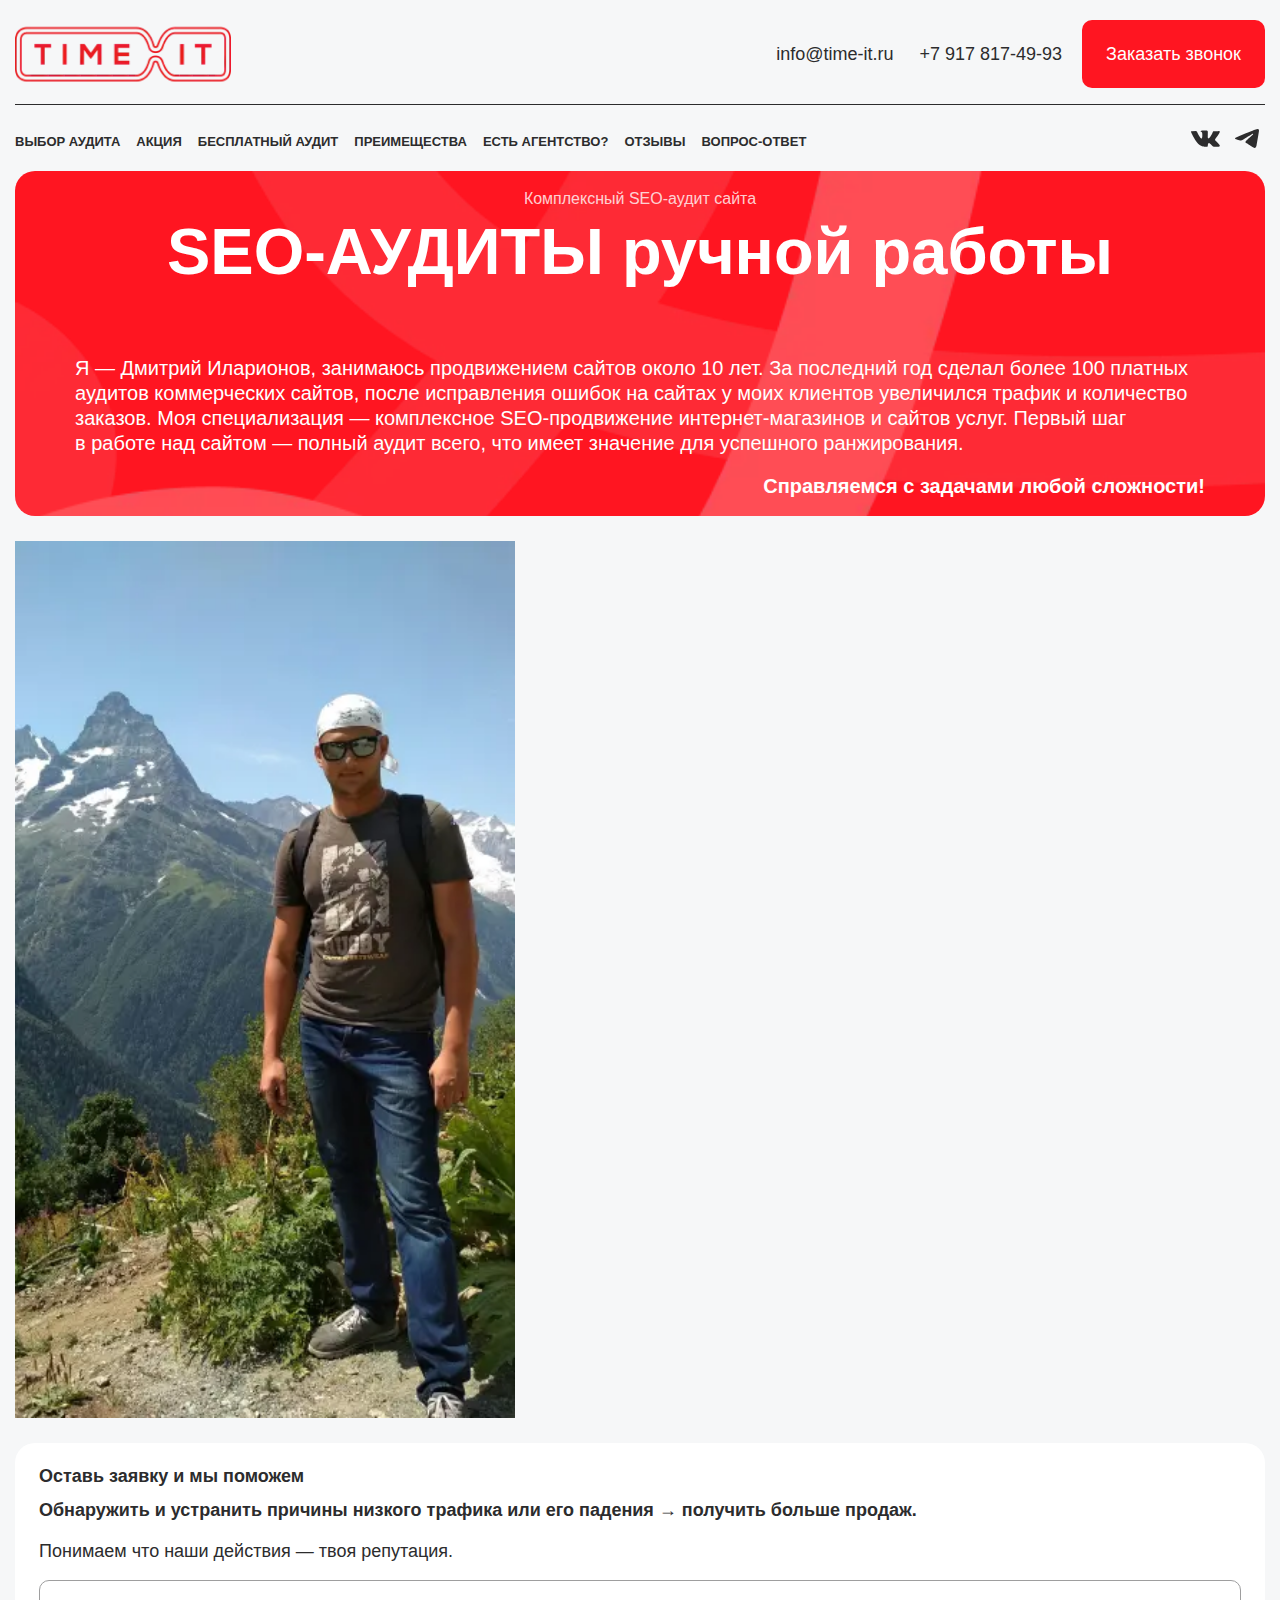
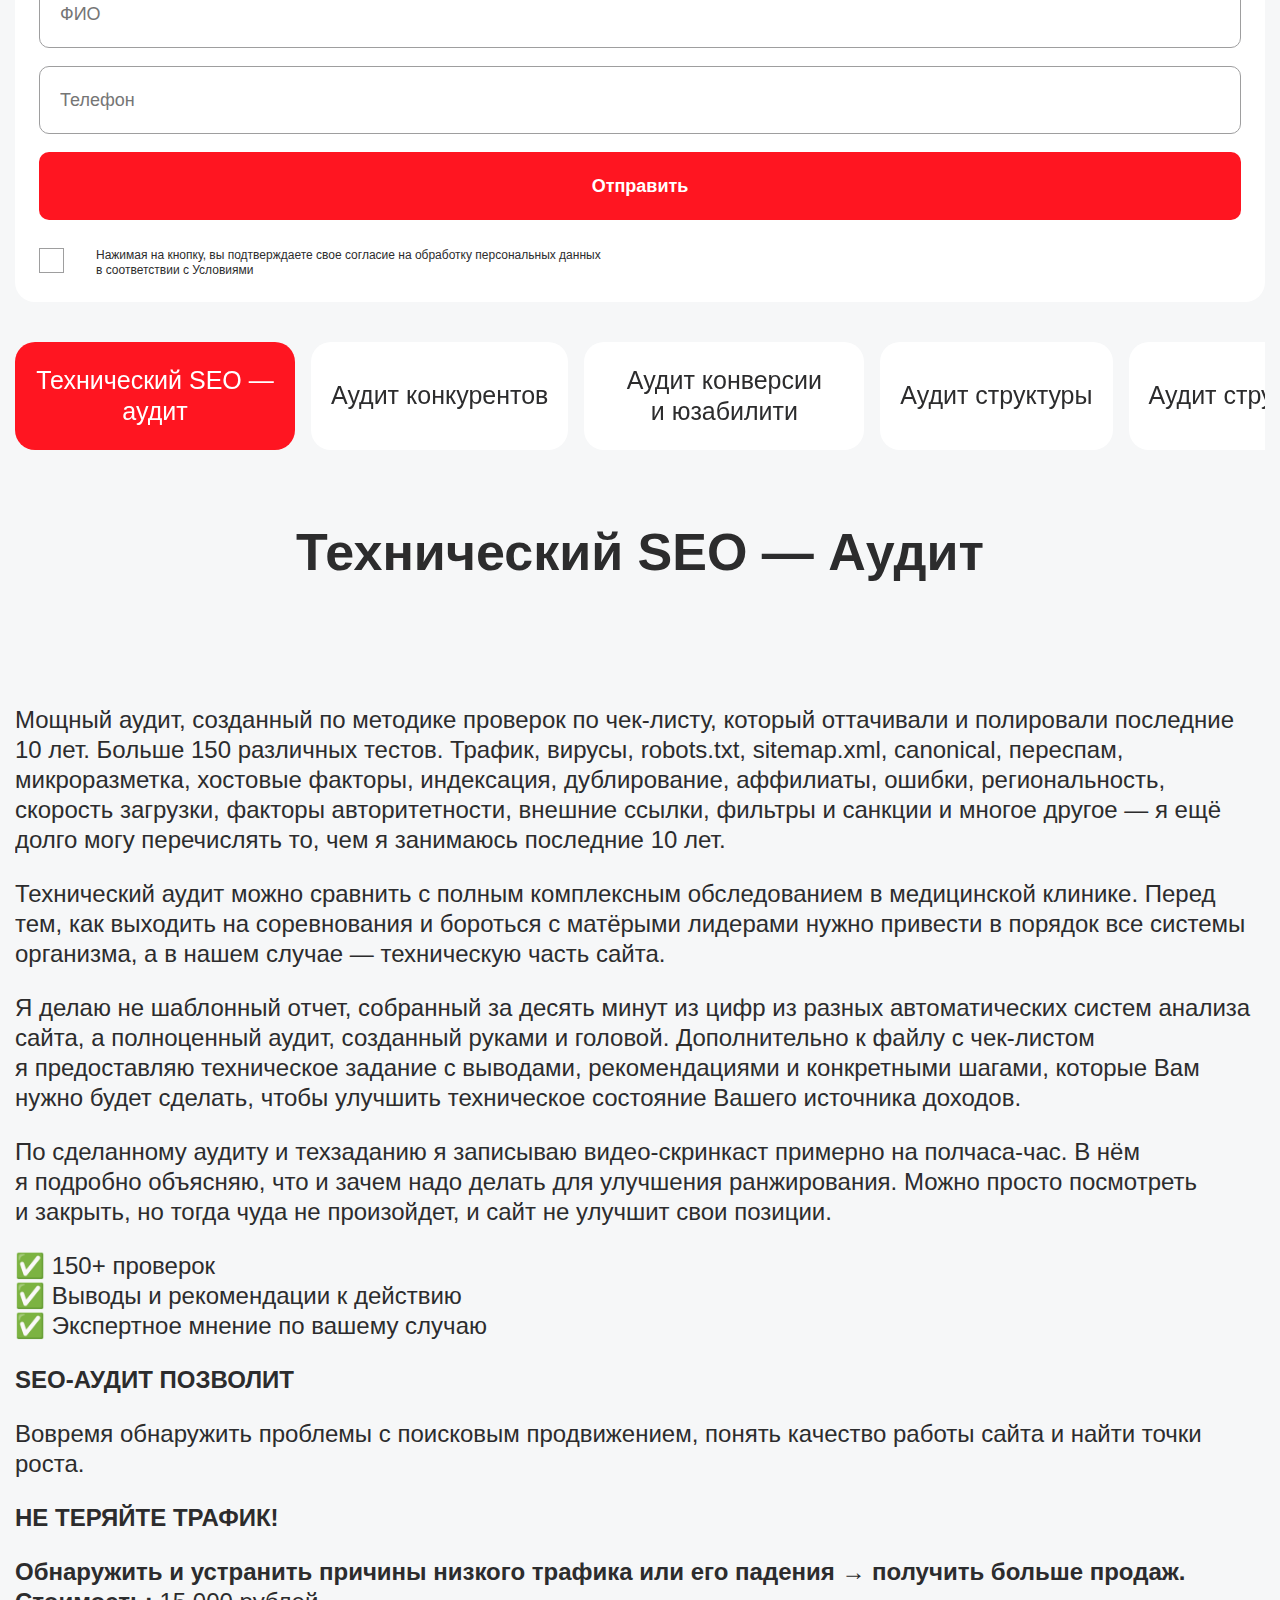
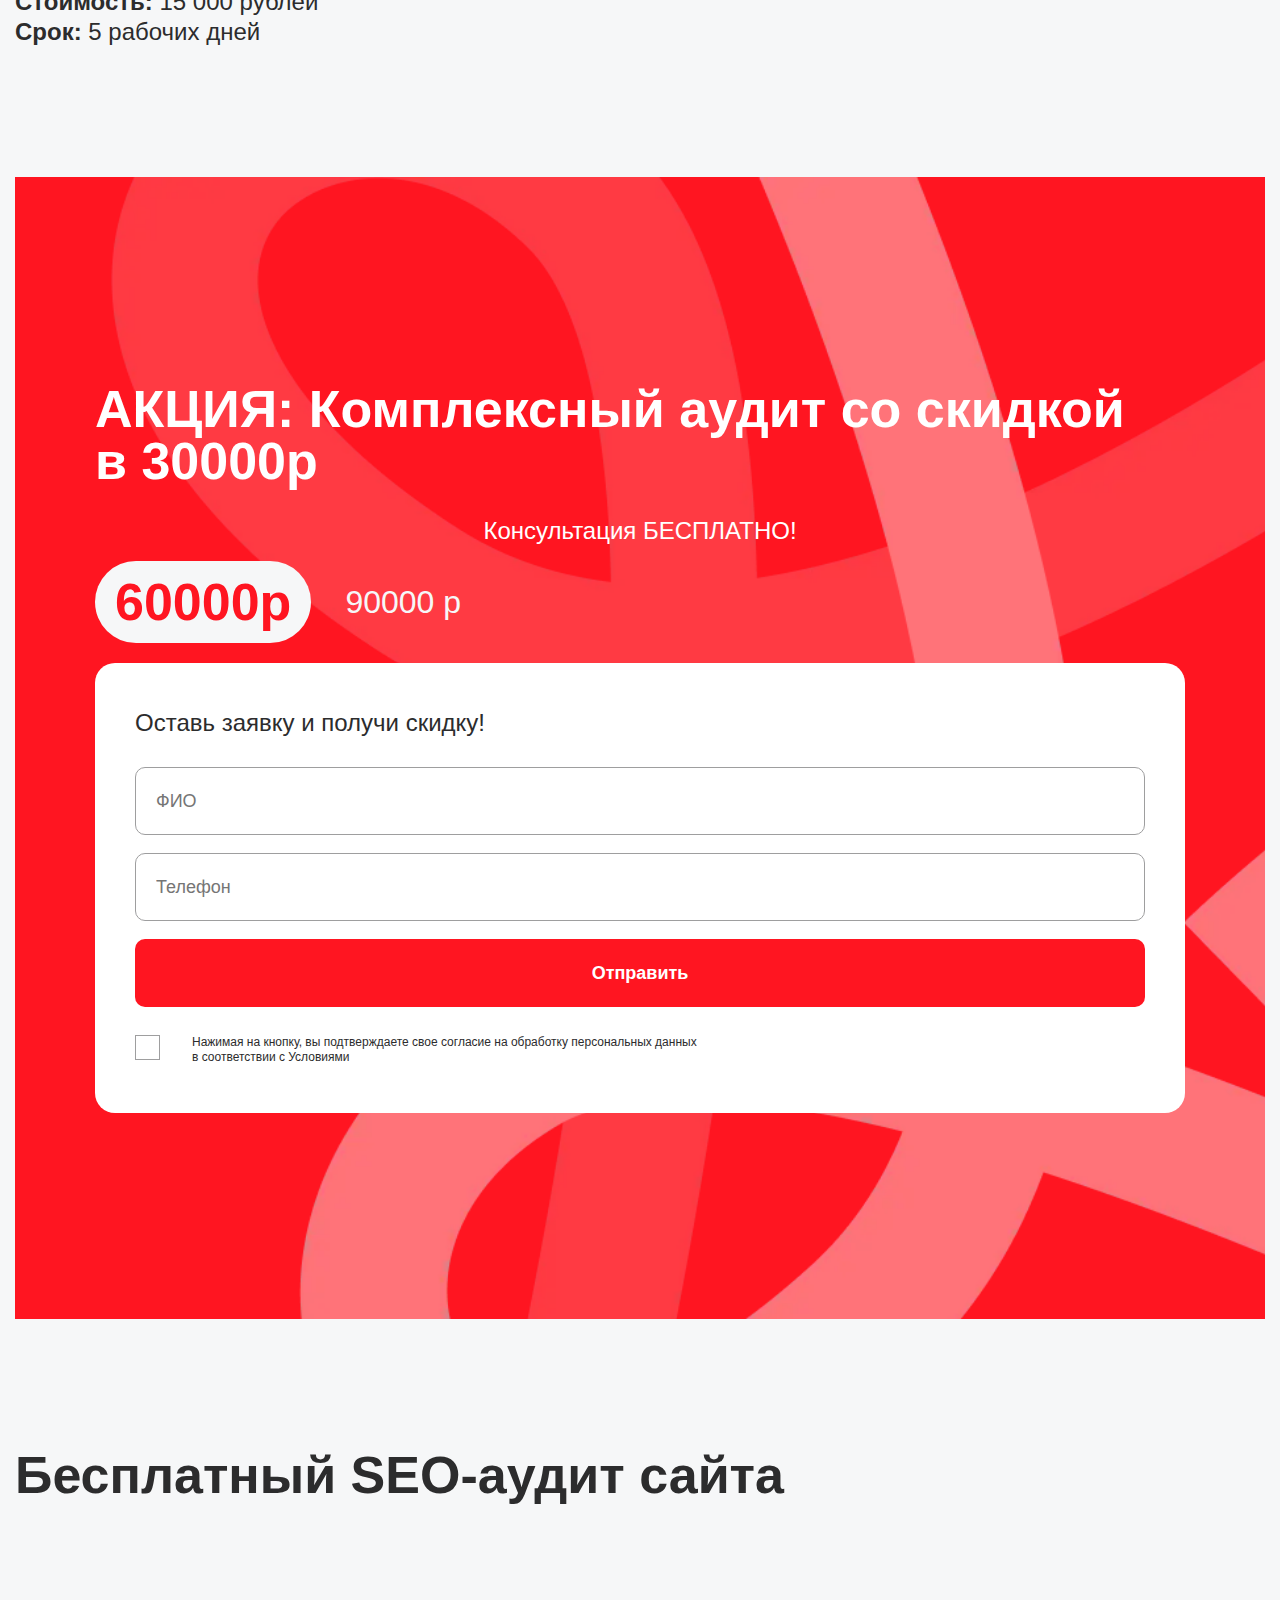
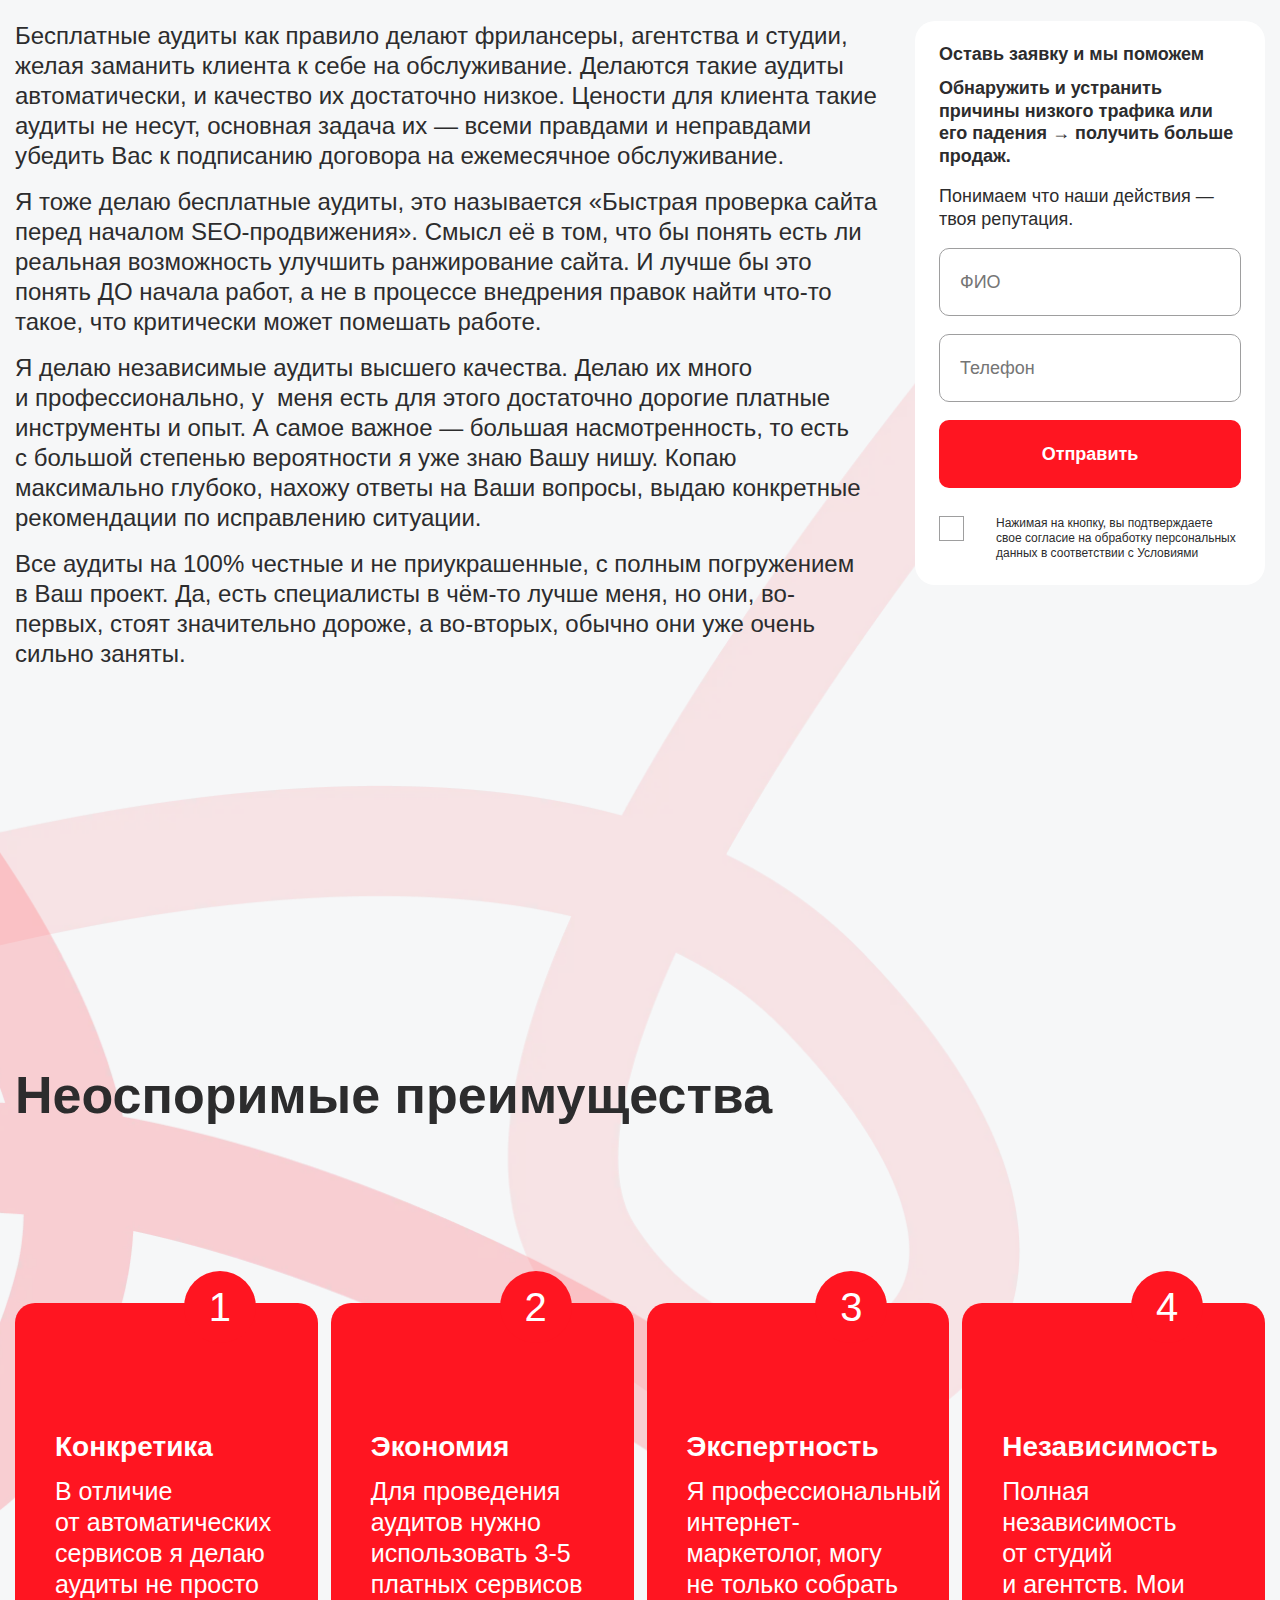
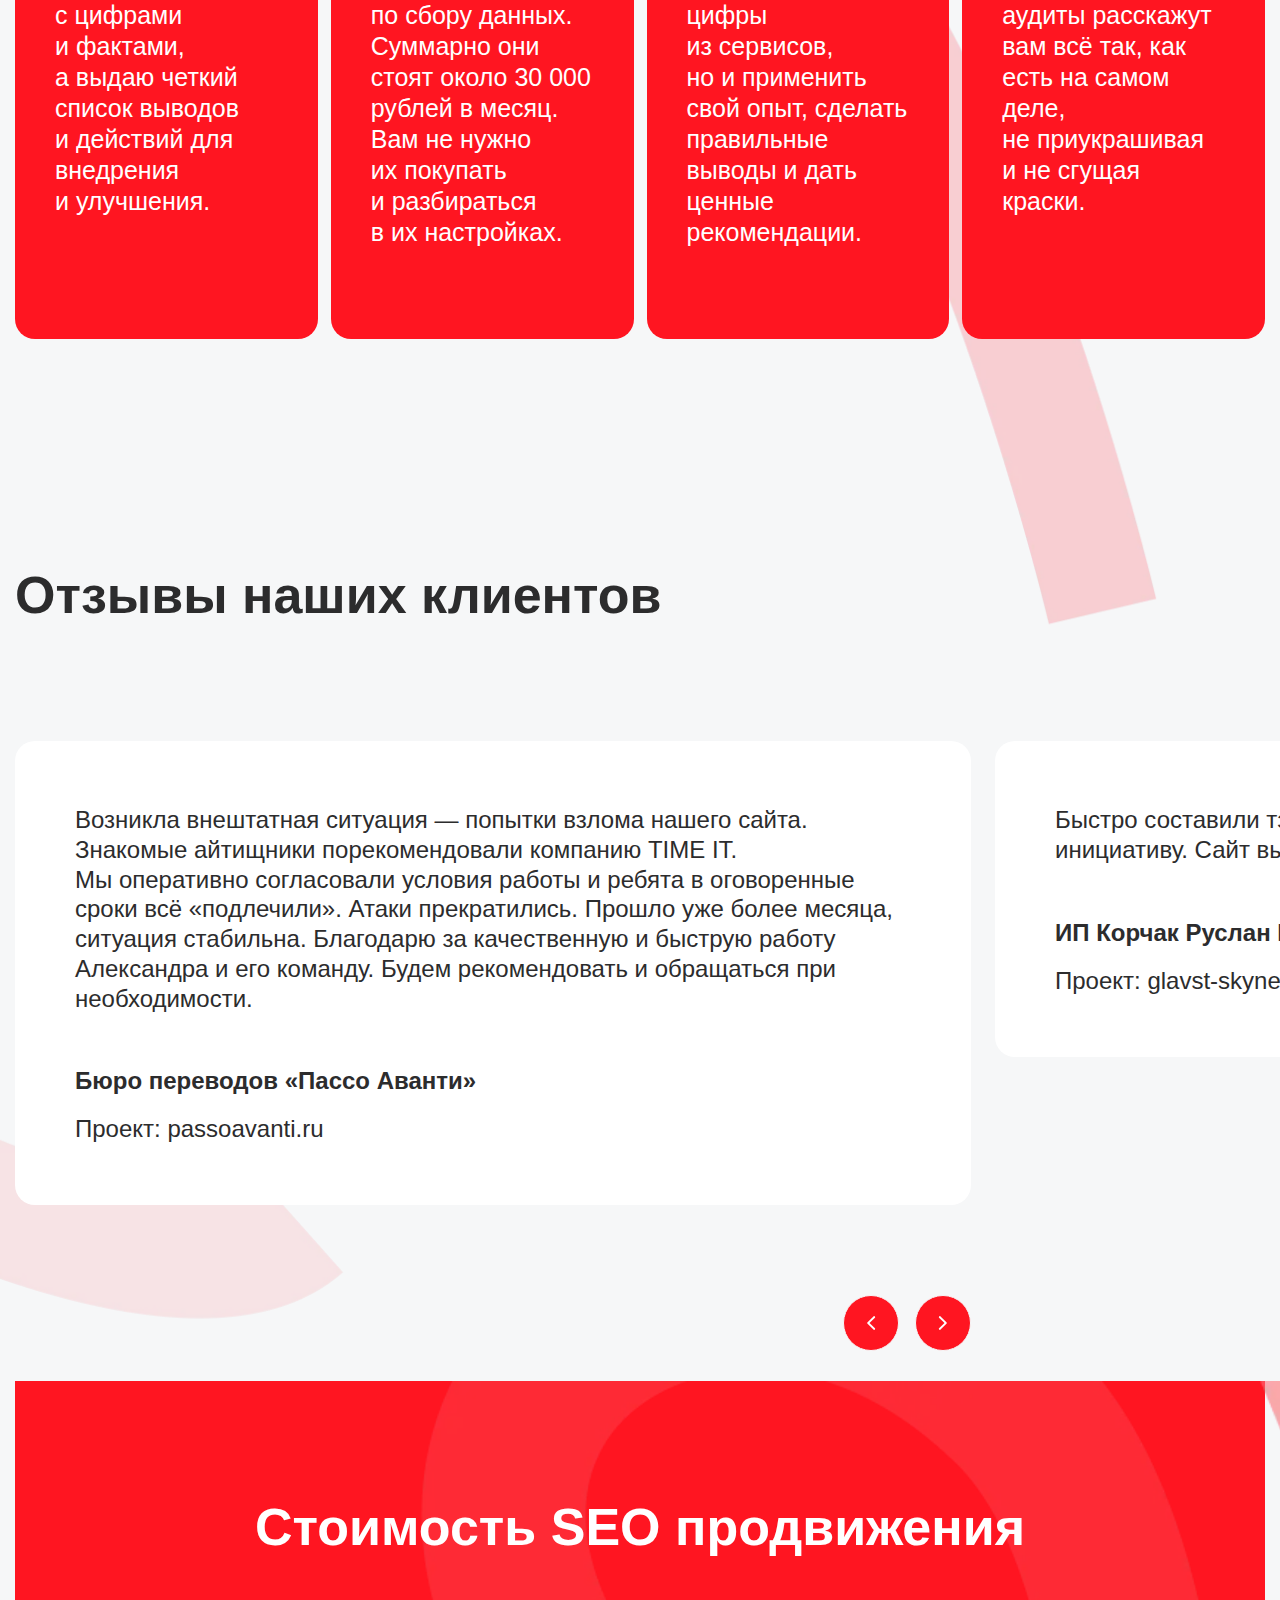
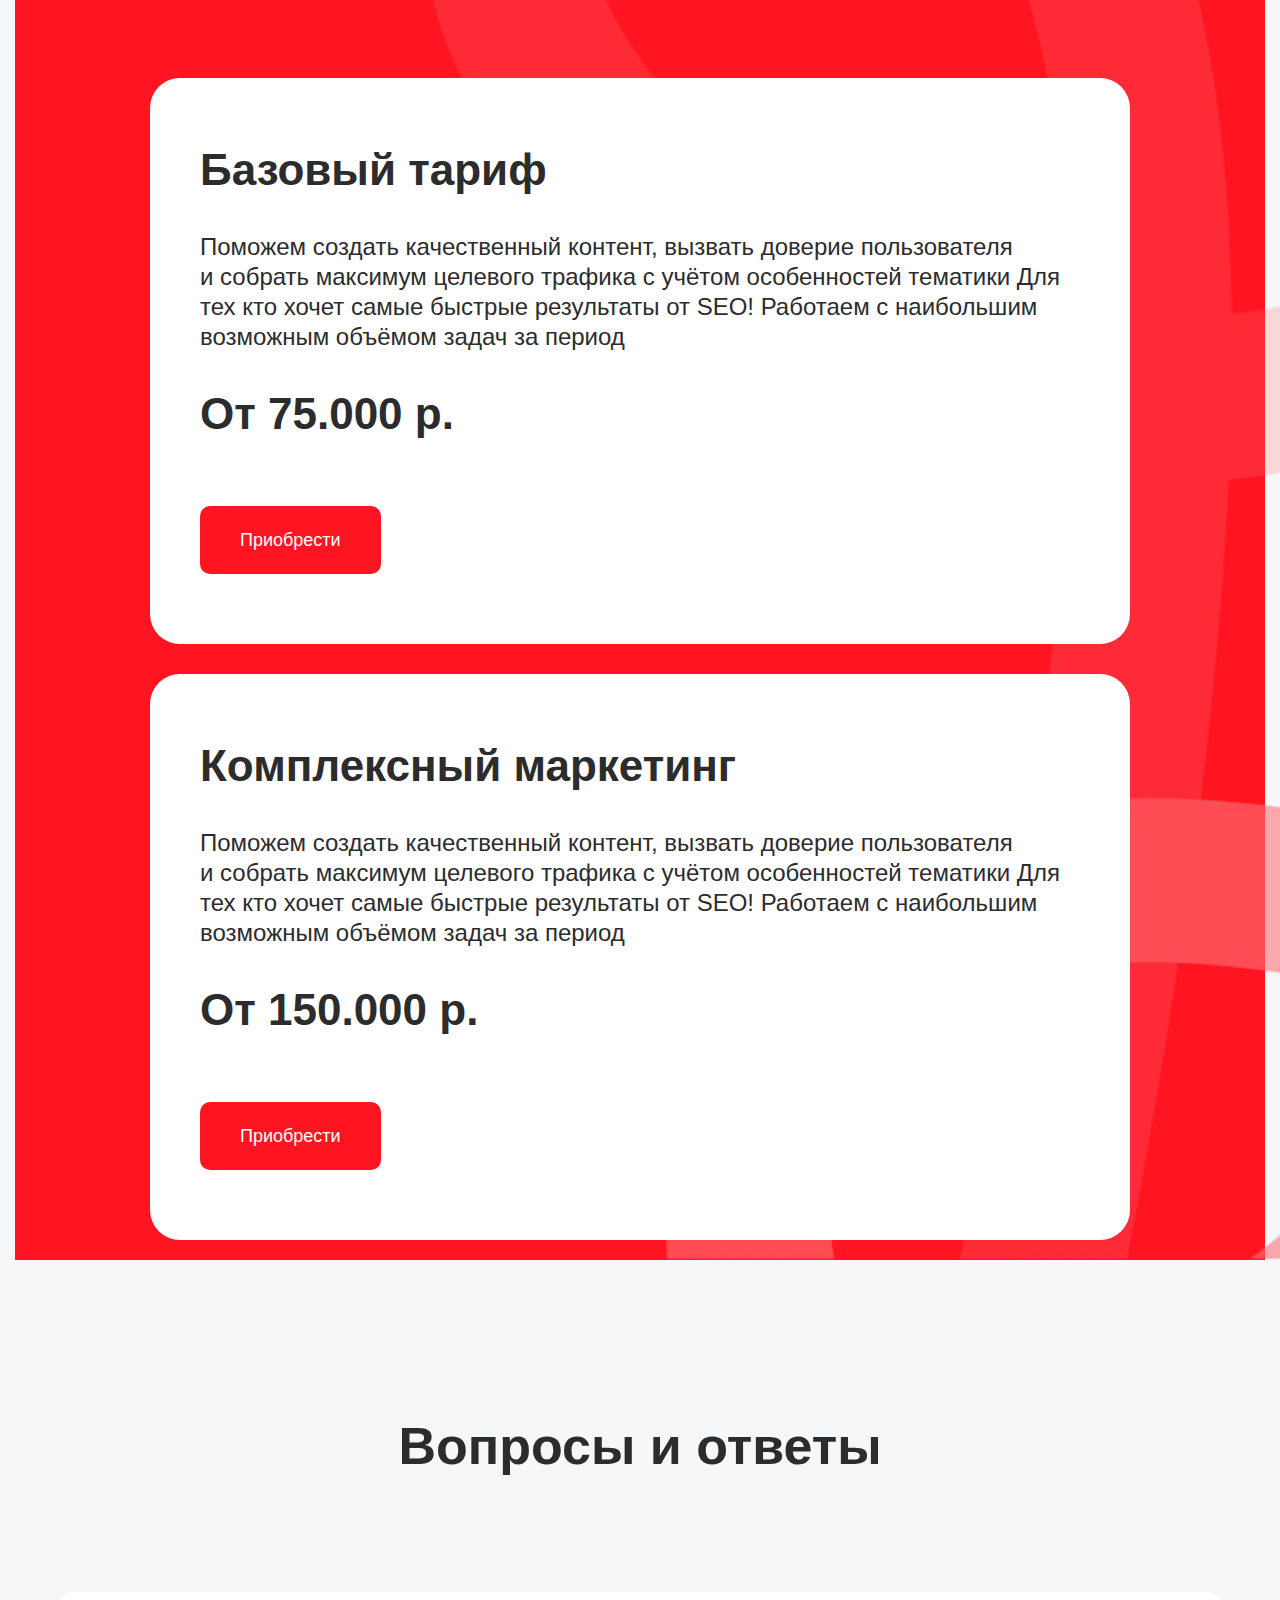
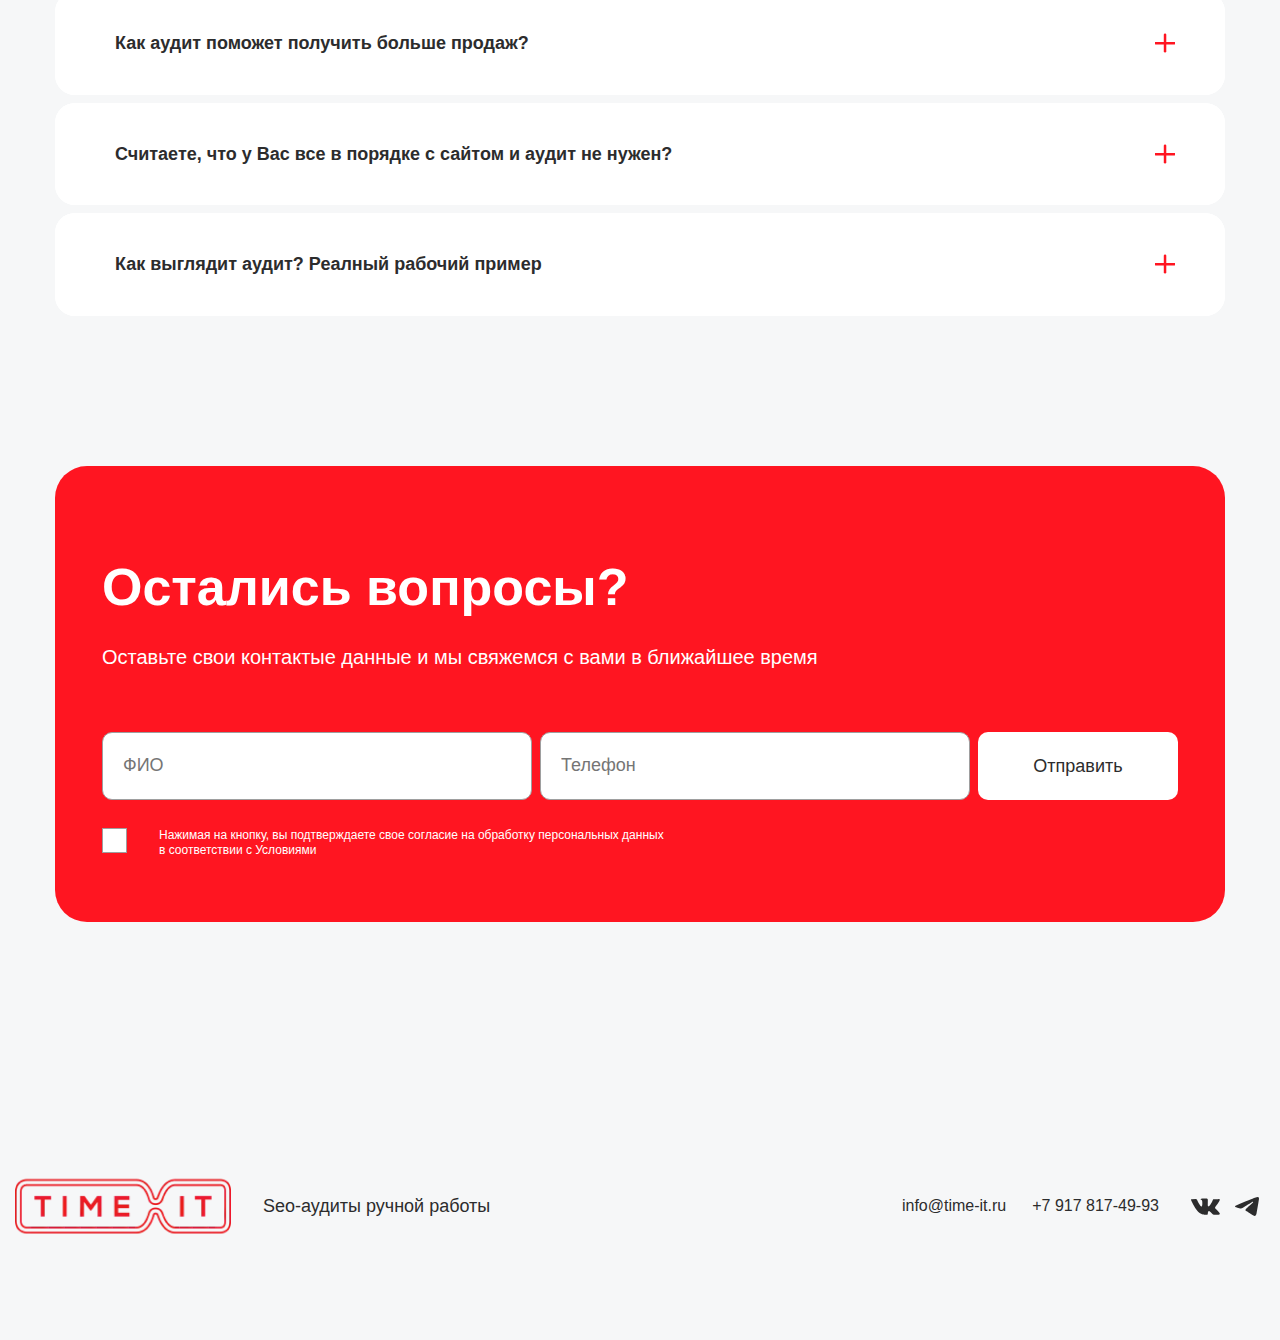
<file: index.html>
<!DOCTYPE html><html lang="ru"><head><title>Главная</title><meta charset="UTF-8"><meta name="format-detection" content="telephone=no"><link rel="stylesheet" href="css/style.min.css?_v=20241106192120"><!-- <link rel="shortcut icon" href="img/favicon.png"> --><meta name="robots" content="noindex, nofollow"><meta name="viewport" content="width=device-width,initial-scale=1,maximum-scale=1"></head><body><div class="wrapper"><header class="header"><div class="top-header"><div class="top-header__container"><div class="top-header__body"><a class="top-header__logo" href=""><picture><source srcset="img/logo.webp" type="image/webp"><img src="img/logo.png" width="216" height="55" alt="Time It логотип"></picture></a><span class="top-header__descr">Seo-аудиты ручной работы</span><div class="top-header__right"><a class="top-header__link top-header__link_mail" href="mailto:info@time-it.ru">info@time-it.ru</a> <a class="top-header__link top-header__link_phone" href="tel:+79178174993">+7 917 817-49-93</a> <a class="top-header__btn btn" href="">Заказать звонок</a> <button class="icon-menu" aria-label="Открыть меню"><span></span></button></div></div></div></div><div class="bottom-header"><div class="bottom-header__container"><div class="menu"><nav class="menu__body"><ul class="menu__list"><li class="menu__item"><a class="menu__link" href="">Выбор аудита</a></li><li class="menu__item"><a class="menu__link" href="">Акция</a></li><li class="menu__item"><a class="menu__link" href="">Бесплатный аудит</a></li><li class="menu__item"><a class="menu__link" href="">Преимещества</a></li><li class="menu__item"><a class="menu__link" href="">Есть агентство?</a></li><li class="menu__item"><a class="menu__link" href="">Отзывы</a></li><li class="menu__item"><a class="menu__link" href="">Вопрос-ответ</a></li></ul></nav></div><div class="bottom-header__socials"><a class="bottom-header__social" href="">Перейти во Вконтакте <img src="img/icons/vk.svg" width="34" height="34" alt=""> </a><a class="bottom-header__social" href="">Перейти в Телеграм <img src="img/icons/tg.svg" width="34" height="34" alt=""></a></div></div></div></header><main class="page"><section class="hero"><div class="hero__container"><div class="hero__image"><picture><source srcset="img/hero.webp" type="image/webp"><img src="img/hero.jpg" alt=""></picture></div><div class="middle-hero"><div class="middle-hero__label">Комплексный SEO-аудит сайта</div><h1 class="middle-hero__title">SEO-АУДИТЫ ручной работы</h1><p class="middle-hero__text">Я — Дмитрий Иларионов, занимаюсь продвижением сайтов около 10 лет. За последний год сделал более 100 платных аудитов коммерческих сайтов, после исправления ошибок на сайтах у моих клиентов увеличился трафик и количество заказов. Моя специализация — комплексное SEO-продвижение интернет-магазинов и сайтов услуг. Первый шаг в работе над сайтом — полный аудит всего, что имеет значение для успешного ранжирования.</p><span class="middle-hero__descr">Справляемся с задачами любой сложности!</span></div><div class="audit-appliation"><div class="audit-appliation__cap">Оставь заявку и мы поможем</div><div class="audit-appliation__label">Обнаружить и устранить причины низкого трафика или его падения → получить больше продаж.</div><div class="audit-appliation__descr">Понимаем что наши действия — твоя репутация.</div><form class="form-audit-appliation" action="#"><input class="form-audit-appliation__input input" autocomplete="no" type="text" name="form[]" placeholder="ФИО"> <input class="form-audit-appliation__input input" autocomplete="no" type="text" name="form[]" placeholder="Телефон"> <button class="form-audit-appliation__btn">Отправить</button><div class="form-audit-appliation__checkbox checkbox"><input class="checkbox__input" id="c_1" type="checkbox" value="1" name="form[]"> <label class="checkbox__label" for="c_1"><span class="checkbox__text">Нажимая на кнопку, вы подтверждаете свое согласие на обработку персональных данных в соответствии с Условиями</span></label></div></form></div></div></section><section class="audit"><div class="audit__container"><div class="top-audit"><div class="top-audit__slider swiper"><div class="top-audit__wrapper swiper-wrapper"><div class="top-audit__btn swiper-slide">Технический SEO — аудит</div><div class="top-audit__btn swiper-slide">Аудит конкурентов</div><div class="top-audit__btn swiper-slide">Аудит конверсии и юзабилити</div><div class="top-audit__btn swiper-slide">Аудит структуры</div><div class="top-audit__btn swiper-slide">Аудит структуры</div><div class="top-audit__btn swiper-slide">Аудит структуры</div></div></div></div><div class="main-audit"><div class="main-audit__btns"><button class="main-audit__btn-slider main-audit__btn-slider_prev">Предыдущий слайд <img src="img/left-arrow.svg" width="11" height="30" loading="lazy" alt=""></button> <button class="main-audit__btn-slider main-audit__btn-slider_next">Следующий слайд <img src="img/left-arrow.svg" width="11" height="30" loading="lazy" alt=""></button></div><div class="main-audit__slider swiper"><div class="main-audit__wrapper swiper-wrapper"><div class="main-audit__slide swiper-slide"><h2 class="main-audit__title title">Технический SEO — Аудит</h2><p>Мощный аудит, созданный по методике проверок по чек-листу, который оттачивали и полировали последние 10 лет. Больше 150 различных тестов. Трафик, вирусы, robots.txt, sitemap.xml, canonical, переспам, микроразметка, хостовые факторы, индексация, дублирование, аффилиаты, ошибки, региональность, скорость загрузки, факторы авторитетности, внешние ссылки, фильтры и санкции и многое другое — я ещё долго могу перечислять то, чем я занимаюсь последние 10 лет.</p><p>Технический аудит можно сравнить с полным комплексным обследованием в медицинской клинике. Перед тем, как выходить на соревнования и бороться с матёрыми лидерами нужно привести в порядок все системы организма, а в нашем случае — техническую часть сайта.</p><p>Я делаю не шаблонный отчет, собранный за десять минут из цифр из разных автоматических систем анализа сайта, а полноценный аудит, созданный руками и головой. Дополнительно к файлу с чек-листом я предоставляю техническое задание с выводами, рекомендациями и конкретными шагами, которые Вам нужно будет сделать, чтобы улучшить техническое состояние Вашего источника доходов.</p><p>По сделанному аудиту и техзаданию я записываю видео-скринкаст примерно на полчаса-час. В нём я подробно объясняю, что и зачем надо делать для улучшения ранжирования. Можно просто посмотреть и закрыть, но тогда чуда не произойдет, и сайт не улучшит свои позиции.</p><ul><li>✅ 150+ проверок</li><li>✅ Выводы и рекомендации к действию</li><li>✅ Экспертное мнение по вашему случаю</li></ul><p><b>SEO-АУДИТ ПОЗВОЛИТ</b></p><p>Вовремя обнаружить проблемы с поисковым продвижением, понять качество работы сайта и найти точки роста.</p><p><b>НЕ ТЕРЯЙТЕ ТРАФИК!</b></p><ul><li><b>Обнаружить и устранить причины низкого трафика или его падения → получить больше продаж.</b></li><li><b>Стоимость:</b> 15 000 рублей</li><li><b>Срок:</b> 5 рабочих дней</li></ul></div><div class="main-audit__slide swiper-slide"><h2 class="main-audit__title title">Технический SEO — Аудит</h2><p>Мощный аудит, созданный по методике проверок по чек-листу, который оттачивали и полировали последние 10 лет. Больше 150 различных тестов. Трафик, вирусы, robots.txt, sitemap.xml, canonical, переспам, микроразметка, хостовые факторы, индексация, дублирование, аффилиаты, ошибки, региональность, скорость загрузки, факторы авторитетности, внешние ссылки, фильтры и санкции и многое другое — я ещё долго могу перечислять то, чем я занимаюсь последние 10 лет.</p><p>Технический аудит можно сравнить с полным комплексным обследованием в медицинской клинике. Перед тем, как выходить на соревнования и бороться с матёрыми лидерами нужно привести в порядок все системы организма, а в нашем случае — техническую часть сайта.</p><p>Я делаю не шаблонный отчет, собранный за десять минут из цифр из разных автоматических систем анализа сайта, а полноценный аудит, созданный руками и головой. Дополнительно к файлу с чек-листом я предоставляю техническое задание с выводами, рекомендациями и конкретными шагами, которые Вам нужно будет сделать, чтобы улучшить техническое состояние Вашего источника доходов.</p><p>По сделанному аудиту и техзаданию я записываю видео-скринкаст примерно на полчаса-час. В нём я подробно объясняю, что и зачем надо делать для улучшения ранжирования. Можно просто посмотреть и закрыть, но тогда чуда не произойдет, и сайт не улучшит свои позиции.</p><ul><li>✅ 150+ проверок</li><li>✅ Выводы и рекомендации к действию</li><li>✅ Экспертное мнение по вашему случаю</li></ul><p><b>SEO-АУДИТ ПОЗВОЛИТ</b></p><p>Вовремя обнаружить проблемы с поисковым продвижением, понять качество работы сайта и найти точки роста.</p><p><b>НЕ ТЕРЯЙТЕ ТРАФИК!</b></p><ul><li><b>Обнаружить и устранить причины низкого трафика или его падения → получить больше продаж.</b></li><li><b>Стоимость:</b> 15 000 рублей</li><li><b>Срок:</b> 5 рабочих дней</li></ul></div><div class="main-audit__slide swiper-slide"><h2 class="main-audit__title title">Технический SEO — Аудит</h2><p>Мощный аудит, созданный по методике проверок по чек-листу, который оттачивали и полировали последние 10 лет. Больше 150 различных тестов. Трафик, вирусы, robots.txt, sitemap.xml, canonical, переспам, микроразметка, хостовые факторы, индексация, дублирование, аффилиаты, ошибки, региональность, скорость загрузки, факторы авторитетности, внешние ссылки, фильтры и санкции и многое другое — я ещё долго могу перечислять то, чем я занимаюсь последние 10 лет.</p><p>Технический аудит можно сравнить с полным комплексным обследованием в медицинской клинике. Перед тем, как выходить на соревнования и бороться с матёрыми лидерами нужно привести в порядок все системы организма, а в нашем случае — техническую часть сайта.</p><p>Я делаю не шаблонный отчет, собранный за десять минут из цифр из разных автоматических систем анализа сайта, а полноценный аудит, созданный руками и головой. Дополнительно к файлу с чек-листом я предоставляю техническое задание с выводами, рекомендациями и конкретными шагами, которые Вам нужно будет сделать, чтобы улучшить техническое состояние Вашего источника доходов.</p><p>По сделанному аудиту и техзаданию я записываю видео-скринкаст примерно на полчаса-час. В нём я подробно объясняю, что и зачем надо делать для улучшения ранжирования. Можно просто посмотреть и закрыть, но тогда чуда не произойдет, и сайт не улучшит свои позиции.</p><ul><li>✅ 150+ проверок</li><li>✅ Выводы и рекомендации к действию</li><li>✅ Экспертное мнение по вашему случаю</li></ul><p><b>SEO-АУДИТ ПОЗВОЛИТ</b></p><p>Вовремя обнаружить проблемы с поисковым продвижением, понять качество работы сайта и найти точки роста.</p><p><b>НЕ ТЕРЯЙТЕ ТРАФИК!</b></p><ul><li><b>Обнаружить и устранить причины низкого трафика или его падения → получить больше продаж.</b></li><li><b>Стоимость:</b> 15 000 рублей</li><li><b>Срок:</b> 5 рабочих дней</li></ul></div><div class="main-audit__slide swiper-slide"><h2 class="main-audit__title title">Технический SEO — Аудит</h2><p>Мощный аудит, созданный по методике проверок по чек-листу, который оттачивали и полировали последние 10 лет. Больше 150 различных тестов. Трафик, вирусы, robots.txt, sitemap.xml, canonical, переспам, микроразметка, хостовые факторы, индексация, дублирование, аффилиаты, ошибки, региональность, скорость загрузки, факторы авторитетности, внешние ссылки, фильтры и санкции и многое другое — я ещё долго могу перечислять то, чем я занимаюсь последние 10 лет.</p><p>Технический аудит можно сравнить с полным комплексным обследованием в медицинской клинике. Перед тем, как выходить на соревнования и бороться с матёрыми лидерами нужно привести в порядок все системы организма, а в нашем случае — техническую часть сайта.</p><p>Я делаю не шаблонный отчет, собранный за десять минут из цифр из разных автоматических систем анализа сайта, а полноценный аудит, созданный руками и головой. Дополнительно к файлу с чек-листом я предоставляю техническое задание с выводами, рекомендациями и конкретными шагами, которые Вам нужно будет сделать, чтобы улучшить техническое состояние Вашего источника доходов.</p><p>По сделанному аудиту и техзаданию я записываю видео-скринкаст примерно на полчаса-час. В нём я подробно объясняю, что и зачем надо делать для улучшения ранжирования. Можно просто посмотреть и закрыть, но тогда чуда не произойдет, и сайт не улучшит свои позиции.</p><ul><li>✅ 150+ проверок</li><li>✅ Выводы и рекомендации к действию</li><li>✅ Экспертное мнение по вашему случаю</li></ul><p><b>SEO-АУДИТ ПОЗВОЛИТ</b></p><p>Вовремя обнаружить проблемы с поисковым продвижением, понять качество работы сайта и найти точки роста.</p><p><b>НЕ ТЕРЯЙТЕ ТРАФИК!</b></p><ul><li><b>Обнаружить и устранить причины низкого трафика или его падения → получить больше продаж.</b></li><li><b>Стоимость:</b> 15 000 рублей</li><li><b>Срок:</b> 5 рабочих дней</li></ul></div><div class="main-audit__slide swiper-slide"><h2 class="main-audit__title title">Технический SEO — Аудит</h2><p>Мощный аудит, созданный по методике проверок по чек-листу, который оттачивали и полировали последние 10 лет. Больше 150 различных тестов. Трафик, вирусы, robots.txt, sitemap.xml, canonical, переспам, микроразметка, хостовые факторы, индексация, дублирование, аффилиаты, ошибки, региональность, скорость загрузки, факторы авторитетности, внешние ссылки, фильтры и санкции и многое другое — я ещё долго могу перечислять то, чем я занимаюсь последние 10 лет.</p><p>Технический аудит можно сравнить с полным комплексным обследованием в медицинской клинике. Перед тем, как выходить на соревнования и бороться с матёрыми лидерами нужно привести в порядок все системы организма, а в нашем случае — техническую часть сайта.</p><p>Я делаю не шаблонный отчет, собранный за десять минут из цифр из разных автоматических систем анализа сайта, а полноценный аудит, созданный руками и головой. Дополнительно к файлу с чек-листом я предоставляю техническое задание с выводами, рекомендациями и конкретными шагами, которые Вам нужно будет сделать, чтобы улучшить техническое состояние Вашего источника доходов.</p><p>По сделанному аудиту и техзаданию я записываю видео-скринкаст примерно на полчаса-час. В нём я подробно объясняю, что и зачем надо делать для улучшения ранжирования. Можно просто посмотреть и закрыть, но тогда чуда не произойдет, и сайт не улучшит свои позиции.</p><ul><li>✅ 150+ проверок</li><li>✅ Выводы и рекомендации к действию</li><li>✅ Экспертное мнение по вашему случаю</li></ul><p><b>SEO-АУДИТ ПОЗВОЛИТ</b></p><p>Вовремя обнаружить проблемы с поисковым продвижением, понять качество работы сайта и найти точки роста.</p><p><b>НЕ ТЕРЯЙТЕ ТРАФИК!</b></p><ul><li><b>Обнаружить и устранить причины низкого трафика или его падения → получить больше продаж.</b></li><li><b>Стоимость:</b> 15 000 рублей</li><li><b>Срок:</b> 5 рабочих дней</li></ul></div><div class="main-audit__slide swiper-slide"><h2 class="main-audit__title title">Технический SEO — Аудит</h2><p>Мощный аудит, созданный по методике проверок по чек-листу, который оттачивали и полировали последние 10 лет. Больше 150 различных тестов. Трафик, вирусы, robots.txt, sitemap.xml, canonical, переспам, микроразметка, хостовые факторы, индексация, дублирование, аффилиаты, ошибки, региональность, скорость загрузки, факторы авторитетности, внешние ссылки, фильтры и санкции и многое другое — я ещё долго могу перечислять то, чем я занимаюсь последние 10 лет.</p><p>Технический аудит можно сравнить с полным комплексным обследованием в медицинской клинике. Перед тем, как выходить на соревнования и бороться с матёрыми лидерами нужно привести в порядок все системы организма, а в нашем случае — техническую часть сайта.</p><p>Я делаю не шаблонный отчет, собранный за десять минут из цифр из разных автоматических систем анализа сайта, а полноценный аудит, созданный руками и головой. Дополнительно к файлу с чек-листом я предоставляю техническое задание с выводами, рекомендациями и конкретными шагами, которые Вам нужно будет сделать, чтобы улучшить техническое состояние Вашего источника доходов.</p><p>По сделанному аудиту и техзаданию я записываю видео-скринкаст примерно на полчаса-час. В нём я подробно объясняю, что и зачем надо делать для улучшения ранжирования. Можно просто посмотреть и закрыть, но тогда чуда не произойдет, и сайт не улучшит свои позиции.</p><ul><li>✅ 150+ проверок</li><li>✅ Выводы и рекомендации к действию</li><li>✅ Экспертное мнение по вашему случаю</li></ul><p><b>SEO-АУДИТ ПОЗВОЛИТ</b></p><p>Вовремя обнаружить проблемы с поисковым продвижением, понять качество работы сайта и найти точки роста.</p><p><b>НЕ ТЕРЯЙТЕ ТРАФИК!</b></p><ul><li><b>Обнаружить и устранить причины низкого трафика или его падения → получить больше продаж.</b></li><li><b>Стоимость:</b> 15 000 рублей</li><li><b>Срок:</b> 5 рабочих дней</li></ul></div></div></div></div></div></section><section class="stock"><div class="stock__container"><div class="stock__body"><div class="left-stock"><h2 class="left-stock__title title">АКЦИЯ: Комплексный аудит со скидкой в 30000р</h2><div class="left-stock__descr">Консультация БЕСПЛАТНО!</div><div class="left-stock__prices"><span class="left-stock__price-cur">60000р </span><span class="left-stock__price-old">90000 р</span></div></div><div class="right-stock"><div class="right-stock__label">Оставь заявку и получи скидку!</div><form class="right-stock__form" action="#"><input class="right-stock__input input" autocomplete="no" type="text" name="form[]" placeholder="ФИО"> <input class="right-stock__input input" autocomplete="no" type="text" name="form[]" placeholder="Телефон"> <button class="right-stock__btn">Отправить</button><div class="right-stock__checkbox checkbox"><input class="checkbox__input" id="c_1" type="checkbox" value="1" name="form[]"> <label class="checkbox__label" for="c_1"><span class="checkbox__text">Нажимая на кнопку, вы подтверждаете свое согласие на обработку персональных данных в соответствии с Условиями</span></label></div></form></div></div></div></section><section class="free-audit"><div class="free-audit__container"><h2 class="free-audit__title title">Бесплатный SEO-аудит сайта</h2><div class="free-audit__body"><div class="free-audit__content"><p>Бесплатные аудиты как правило делают фрилансеры, агентства и студии, желая заманить клиента к себе на обслуживание. Делаются такие аудиты автоматически, и качество их достаточно низкое. Цености для клиента такие аудиты не несут, основная задача их — всеми правдами и неправдами убедить Вас к подписанию договора на ежемесячное обслуживание.</p><p>Я тоже делаю бесплатные аудиты, это называется «Быстрая проверка сайта перед началом SEO-продвижения». Смысл её в том, что бы понять есть ли реальная возможность улучшить ранжирование сайта. И лучше бы это понять ДО начала работ, а не в процессе внедрения правок найти что-то такое, что критически может помешать работе.</p><p>Я делаю независимые аудиты высшего качества. Делаю их много и профессионально, у  меня есть для этого достаточно дорогие платные инструменты и опыт. А самое важное — большая насмотренность, то есть с большой степенью вероятности я уже знаю Вашу нишу. Копаю максимально глубоко, нахожу ответы на Ваши вопросы, выдаю конкретные рекомендации по исправлению ситуации.</p><p>Все аудиты на 100% честные и не приукрашенные, с полным погружением в Ваш проект. Да, есть специалисты в чём-то лучше меня, но они, во-первых, стоят значительно дороже, а во-вторых, обычно они уже очень сильно заняты.</p></div><div class="audit-appliation"><div class="audit-appliation__cap">Оставь заявку и мы поможем</div><div class="audit-appliation__label">Обнаружить и устранить причины низкого трафика или его падения → получить больше продаж.</div><div class="audit-appliation__descr">Понимаем что наши действия — твоя репутация.</div><form class="form-audit-appliation" action="#"><input class="form-audit-appliation__input input" autocomplete="no" type="text" name="form[]" placeholder="ФИО"> <input class="form-audit-appliation__input input" autocomplete="no" type="text" name="form[]" placeholder="Телефон"> <button class="form-audit-appliation__btn">Отправить</button><div class="form-audit-appliation__checkbox checkbox"><input class="checkbox__input" id="c_1" type="checkbox" value="1" name="form[]"> <label class="checkbox__label" for="c_1"><span class="checkbox__text">Нажимая на кнопку, вы подтверждаете свое согласие на обработку персональных данных в соответствии с Условиями</span></label></div></form></div></div></div></section><section class="advantages"><div class="advantages__container"><h2 class="advantages__title title">Неоспоримые преимущества</h2><div class="advantages__slider swiper"><div class="advantages__wrapper swiper-wrapper"><div class="swiper-slide advantage"><span class="advantage__num">1</span><div class="advantage__label">Конкретика</div><div class="advantage__content">В отличие от автоматических сервисов я делаю аудиты не просто с цифрами и фактами, а выдаю четкий список выводов и действий для внедрения и улучшения.</div></div><div class="swiper-slide advantage"><span class="advantage__num">2</span><div class="advantage__label">Экономия</div><div class="advantage__content">Для проведения аудитов нужно использовать 3-5 платных сервисов по сбору данных. Суммарно они стоят около 30 000 рублей в месяц. Вам не нужно их покупать и разбираться в их настройках.</div></div><div class="swiper-slide advantage"><span class="advantage__num">3</span><div class="advantage__label">Экспертность</div><div class="advantage__content">Я профессиональный интернет-маркетолог, могу не только собрать цифры из сервисов, но и применить свой опыт, сделать правильные выводы и дать ценные рекомендации.</div></div><div class="swiper-slide advantage"><span class="advantage__num">4</span><div class="advantage__label">Независимость</div><div class="advantage__content">Полная независимость от студий и агентств. Мои аудиты расскажут вам всё так, как есть на самом деле, не приукрашивая и не сгущая краски.</div></div><div class="swiper-slide advantage"><span class="advantage__num">5</span><div class="advantage__label">Внедрение</div><div class="advantage__content">При необходимости у меня в команде есть все необходимые специалисты для исправления ошибок на сайт, можете получить услугу «под ключ»</div></div></div></div></div></section><section class="reviews"><div class="reviews__container"><h2 class="reviews__title title">Отзывы наших клиентов</h2><div class="reviews__slider swiper"><div class="reviews__wrapper swiper-wrapper"><div class="reviews__slide swiper-slide"><div class="reviews__content">Возникла внештатная ситуация — попытки взлома нашего сайта. Знакомые айтищники порекомендовали компанию TIME IT. Мы оперативно согласовали условия работы и ребята в оговоренные сроки всё «подлечили». Атаки прекратились. Прошло уже более месяца, ситуация стабильна. Благодарю за качественную и быструю работу Александра и его команду. Будем рекомендовать и обращаться при необходимости.</div><div class="reviews__label">Бюро переводов «Пассо Аванти»</div><span class="reviews__descr">Проект: passoavanti.ru</span></div><div class="reviews__slide swiper-slide"><div class="reviews__content">Быстро составили тз, приступили к реализации. Сами проявляли инициативу. Сайт выполняет все поставленные на него задачи.</div><div class="reviews__label">ИП Корчак Руслан Викторович</div><span class="reviews__descr">Проект: glavst-skynet.ru</span></div></div></div><div class="reviews__btns"><button class="reviews__btn-slider reviews__btn-slider_prev">Предыдущий слайд <img src="img/left-arrow.svg" width="11" height="30" alt=""></button> <button class="reviews__btn-slider reviews__btn-slider_next">Следующий слайд <img src="img/left-arrow.svg" width="11" height="30" alt=""></button></div></div></section><section class="tariffs"><div class="tariffs__container"><div class="tariffs__body"><h2 class="tariffs__title title">Стоимость SEO продвижения</h2><div class="tariffs__row"><div class="tariff"><div class="tariff__label">Базовый тариф</div><div class="tariff__descr">Поможем создать качественный контент, вызвать доверие пользователя и собрать максимум целевого трафика с учётом особенностей тематики Для тех кто хочет самые быстрые результаты от SEO! Работаем с наибольшим возможным объёмом задач за период</div><span class="tariff__price">От 75.000 р.</span> <a class="tariff__btn" href="">Приобрести</a></div><div class="tariff"><div class="tariff__label">Комплексный маркетинг</div><div class="tariff__descr">Поможем создать качественный контент, вызвать доверие пользователя и собрать максимум целевого трафика с учётом особенностей тематики Для тех кто хочет самые быстрые результаты от SEO! Работаем с наибольшим возможным объёмом задач за период</div><span class="tariff__price">От 150.000 р.</span> <a class="tariff__btn" href="">Приобрести</a></div></div></div></div></section><section class="faq"><div class="faq__container"><div class="faq__wrapper"><h2 class="faq__title title">Вопросы и ответы</h2><ul class="faq__list" data-spollers><li class="faq__item"><button class="faq__label" data-spoller>Как аудит поможет получить больше продаж?</button><div class="faq__body">По моей статистике (более 100 проведённых аудитов только за последний год) не было ещё ни одного случая, когда аудит бы не обнаружил проблем, исправив которые, можно получить мгновенный прирост к продажам. В среднем каждый аудит (после исправления ошибок) позволяет вам зарабатывать дополнительно от 15000 до 400000 рублей в месяц и более.</div></li><li class="faq__item"><button class="faq__label" data-spoller>Считаете, что у Вас все в порядке с сайтом и аудит не нужен?</button><div class="faq__body">По моей статистике (более 100 проведённых аудитов только за последний год) не было ещё ни одного случая, когда аудит бы не обнаружил проблем, исправив которые, можно получить мгновенный прирост к продажам. В среднем каждый аудит (после исправления ошибок) позволяет вам зарабатывать дополнительно от 15000 до 400000 рублей в месяц и более.</div></li><li class="faq__item"><button class="faq__label" data-spoller>Как выглядит аудит? Реалный рабочий пример</button><div class="faq__body">По моей статистике (более 100 проведённых аудитов только за последний год) не было ещё ни одного случая, когда аудит бы не обнаружил проблем, исправив которые, можно получить мгновенный прирост к продажам. В среднем каждый аудит (после исправления ошибок) позволяет вам зарабатывать дополнительно от 15000 до 400000 рублей в месяц и более.</div></li></ul></div></div></section><section class="questions"><div class="questions__container"><div class="questions__body"><h2 class="questions__title title">Остались вопросы?</h2><div class="questions__descr">Оставьте свои контактые данные и мы свяжемся с вами в ближайшее время</div><form class="form-questions" action="#"><div class="form-questions__row"><input class="form-questions__input input" autocomplete="no" type="text" name="form[]" placeholder="ФИО"> <input class="form-questions__input input" autocomplete="no" type="text" name="form[]" placeholder="Телефон"> <button class="form-questions__btn">Отправить</button></div><div class="form-questions__checkbox checkbox"><input class="checkbox__input" id="c_1" type="checkbox" value="1" name="form[]"> <label class="checkbox__label" for="c_1"><span class="checkbox__text">Нажимая на кнопку, вы подтверждаете свое согласие на обработку персональных данных в соответствии с Условиями</span></label></div></form></div></div></section></main><footer class="footer"><div class="footer__container"><a class="footer__logo" href=""><picture><source srcset="img/logo.webp" type="image/webp"><img src="img/logo.png" width="216" height="55" loading="lazy" alt="Логотип Time It"></picture></a><span class="footer__descr">Seo-аудиты ручной работы</span><div class="footer__right"><a class="footer__link footer__link_mail" href="mailto:info@time-it.ru">info@time-it.ru</a> <a class="footer__link footer__link_phone" href="tel:+79178174993">+7 917 817-49-93</a><div class="footer__socials"><a class="footer__social" href="">Перейти во Вконтакте <img src="img/icons/vk.svg" width="34" height="34" loading="lazy" alt=""> </a><a class="footer__social" href="">Перейти в Телеграм <img src="img/icons/tg.svg" width="34" height="34" loading="lazy" alt=""></a></div></div></div></footer></div><script src="js/app.min.js?_v=20241106192120"></script></body></html>
</file>
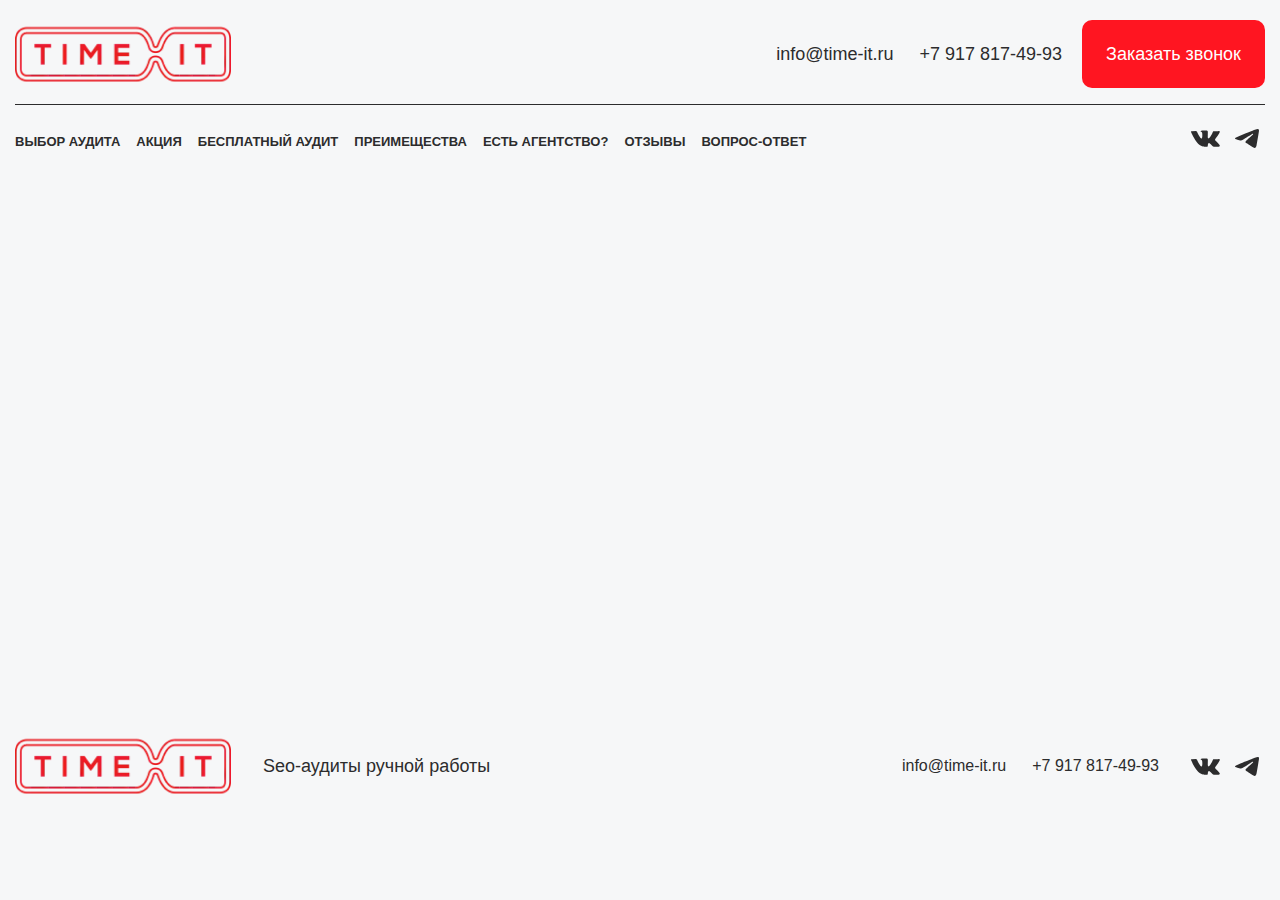
<file: page.html>
<!DOCTYPE html><html lang="ru"><head><title>Контакты</title><meta charset="UTF-8"><meta name="format-detection" content="telephone=no"><link rel="stylesheet" href="css/style.min.css?_v=20241106192120"><!-- <link rel="shortcut icon" href="img/favicon.png"> --><meta name="robots" content="noindex, nofollow"><meta name="viewport" content="width=device-width,initial-scale=1,maximum-scale=1"></head><body><div class="wrapper"><header class="header"><div class="top-header"><div class="top-header__container"><div class="top-header__body"><a class="top-header__logo" href=""><picture><source srcset="img/logo.webp" type="image/webp"><img src="img/logo.png" width="216" height="55" alt="Time It логотип"></picture></a><span class="top-header__descr">Seo-аудиты ручной работы</span><div class="top-header__right"><a class="top-header__link top-header__link_mail" href="mailto:info@time-it.ru">info@time-it.ru</a> <a class="top-header__link top-header__link_phone" href="tel:+79178174993">+7 917 817-49-93</a> <a class="top-header__btn btn" href="">Заказать звонок</a> <button class="icon-menu" aria-label="Открыть меню"><span></span></button></div></div></div></div><div class="bottom-header"><div class="bottom-header__container"><div class="menu"><nav class="menu__body"><ul class="menu__list"><li class="menu__item"><a class="menu__link" href="">Выбор аудита</a></li><li class="menu__item"><a class="menu__link" href="">Акция</a></li><li class="menu__item"><a class="menu__link" href="">Бесплатный аудит</a></li><li class="menu__item"><a class="menu__link" href="">Преимещества</a></li><li class="menu__item"><a class="menu__link" href="">Есть агентство?</a></li><li class="menu__item"><a class="menu__link" href="">Отзывы</a></li><li class="menu__item"><a class="menu__link" href="">Вопрос-ответ</a></li></ul></nav></div><div class="bottom-header__socials"><a class="bottom-header__social" href="">Перейти во Вконтакте <img src="img/icons/vk.svg" width="34" height="34" alt=""> </a><a class="bottom-header__social" href="">Перейти в Телеграм <img src="img/icons/tg.svg" width="34" height="34" alt=""></a></div></div></div></header><main class="page"></main><footer class="footer"><div class="footer__container"><a class="footer__logo" href=""><picture><source srcset="img/logo.webp" type="image/webp"><img src="img/logo.png" width="216" height="55" loading="lazy" alt="Логотип Time It"></picture></a><span class="footer__descr">Seo-аудиты ручной работы</span><div class="footer__right"><a class="footer__link footer__link_mail" href="mailto:info@time-it.ru">info@time-it.ru</a> <a class="footer__link footer__link_phone" href="tel:+79178174993">+7 917 817-49-93</a><div class="footer__socials"><a class="footer__social" href="">Перейти во Вконтакте <img src="img/icons/vk.svg" width="34" height="34" loading="lazy" alt=""> </a><a class="footer__social" href="">Перейти в Телеграм <img src="img/icons/tg.svg" width="34" height="34" loading="lazy" alt=""></a></div></div></div></footer></div><!-- <script src="https://api-maps.yandex.ru/2.1/?apikey=51092280-e018-4241-bc97-180570de25d4&lang=ru_RU&_v=20241106192120"></script> --><script src="js/app.min.js?_v=20241106192120"></script></body></html>
</file>
<file: css/style.min.css>
*{padding:0;margin:0;border:0}*,:after,:before{-webkit-box-sizing:border-box;box-sizing:border-box}body,html{height:100%;min-width:320px}body{color:#2c2c2d;line-height:1;font-family:Montserrat,sans-serif;font-size:1.5rem;-ms-text-size-adjust:100%;-moz-text-size-adjust:100%;-webkit-text-size-adjust:100%;-webkit-font-smoothing:antialiased;-moz-osx-font-smoothing:grayscale}button,input,textarea{font-family:Montserrat,sans-serif;font-size:inherit;line-height:1}button{cursor:pointer;color:inherit;background-color:inherit}a{color:inherit}a:link,a:visited{text-decoration:none}a:hover{text-decoration:none}ul li{list-style:none}img{vertical-align:top}h1,h2,h3,h4,h5,h6{font-weight:inherit;font-size:inherit}address{font-style:normal}body{background:#f6f7f8}.lock body{overflow:hidden;-ms-touch-action:none;touch-action:none}.wrapper{min-height:100%;display:-webkit-box;display:-ms-flexbox;display:flex;-webkit-box-orient:vertical;-webkit-box-direction:normal;-ms-flex-direction:column;flex-direction:column;overflow:hidden}.wrapper main{-webkit-box-flex:1;-ms-flex:1 1 auto;flex:1 1 auto}.wrapper>*{min-width:0}[class*=__container]{max-width:87.5rem;-webkit-box-sizing:content-box;box-sizing:content-box;margin:0 auto;padding:0 .9375rem}.btn{display:-webkit-inline-box;display:-ms-inline-flexbox;display:inline-flex;-webkit-box-pack:center;-ms-flex-pack:center;justify-content:center;-webkit-box-align:center;-ms-flex-align:center;align-items:center;padding:1.5625rem 1.5rem;font-weight:500;font-size:1.125rem;color:#fff;border-radius:.625rem;background:#ff1521}input[type=email],input[type=tel],input[type=text],textarea{-webkit-appearance:none;-moz-appearance:none;appearance:none}input[type=date]{display:-webkit-box;display:-ms-flexbox;display:flex;-webkit-box-align:center;-ms-flex-align:center;align-items:center}.input{border-radius:.625rem!important;width:100%;display:block;padding:0 1.25rem;border:.0625rem solid #9e9e9f;background-color:#fff;height:4.25rem;font-size:1.125rem;color:rgba(13,13,16,.4)}.input::-webkit-input-placeholder{opacity:1}.input::-moz-placeholder{opacity:1}.input:-ms-input-placeholder{opacity:1}.input::-ms-input-placeholder{opacity:1}.input::placeholder{opacity:1}textarea.input{resize:none;padding:0 0}.checkbox{position:relative}.checkbox__input{position:absolute;width:0;height:0;opacity:0}.checkbox__input:checked+.checkbox__label:before{background:#000}.checkbox__label{cursor:pointer;display:-webkit-inline-box;display:-ms-inline-flexbox;display:inline-flex;-webkit-box-align:center;-ms-flex-align:center;align-items:center;position:relative;gap:2rem}.checkbox__label:before{content:"";border:.0625rem solid #9e9e9f;-ms-flex-item-align:start;align-self:flex-start;-webkit-box-flex:0;-ms-flex:0 0 1.5625rem;flex:0 0 1.5625rem;background-color:#fff;height:1.5625rem}.checkbox__text{font-weight:300;font-size:.75rem;max-width:36.25rem;line-height:1.25}.swiper{overflow:hidden;-ms-touch-action:pan-y;touch-action:pan-y}.swiper-wrapper{width:100%;height:100%;-webkit-box-sizing:content-box;box-sizing:content-box;display:-webkit-box;display:-ms-flexbox;display:flex;position:relative}.swiper-autoheight .swiper-wrapper{-webkit-box-align:start;-ms-flex-align:start;align-items:flex-start}.swiper-initialized .swiper-slide{-ms-flex-negative:0;flex-shrink:0}.swiper-android .swiper-slide,.swiper-android .swiper-wrapper{-webkit-transform:translate3d(0,0,0);transform:translate3d(0,0,0)}.swiper-button-lock{display:none!important}.title{font-weight:600;font-size:3.25rem}.top-header__body{display:-webkit-box;display:-ms-flexbox;display:flex;padding:1.25rem 0 1rem;-webkit-box-align:center;-ms-flex-align:center;align-items:center}.top-header__logo{max-width:13.5rem;position:relative;z-index:2}.top-header__logo:not(:last-child){margin-right:2rem}.top-header__logo img{width:100%;height:auto}.top-header__descr{font-weight:500;font-size:1.125rem}.top-header__right{display:-webkit-box;display:-ms-flexbox;display:flex;-webkit-box-align:center;-ms-flex-align:center;align-items:center;margin-left:auto}.top-header__link{font-size:1.125rem;font-weight:500;-webkit-transition:color .3s;transition:color .3s;-webkit-transition:opacity .3s;transition:opacity .3s}.top-header__link_mail:not(:last-child){margin-right:1.625rem}.top-header__link_phone:not(:last-child){margin-right:1.25rem}.top-header__btn{-webkit-transition:opacity .3s;transition:opacity .3s}.bottom-header__container{display:-webkit-box;display:-ms-flexbox;display:flex;-webkit-box-align:center;-ms-flex-align:center;align-items:center;-webkit-box-pack:justify;-ms-flex-pack:justify;justify-content:space-between}.bottom-header__socials{display:-webkit-box;display:-ms-flexbox;display:flex}.bottom-header__social{font-size:0;-webkit-box-flex:0;-ms-flex:0 0 2.125rem;flex:0 0 2.125rem;width:2.125rem;height:2.125rem;-webkit-transition:opacity .3s;transition:opacity .3s}.bottom-header__social:not(:last-child){margin-right:.5rem}.bottom-header__social img{width:100%;height:auto}.menu__list{display:-webkit-box;display:-ms-flexbox;display:flex;-webkit-box-align:center;-ms-flex-align:center;align-items:center}.menu__item:not(:last-child){margin-right:2rem}.menu__link{font-weight:600;font-size:.8125rem;text-transform:uppercase;-webkit-transition:opacity .3s;transition:opacity .3s}.icon-menu{display:none}.footer{padding:6.625rem 0}.footer__container{display:-webkit-box;display:-ms-flexbox;display:flex;-webkit-box-align:center;-ms-flex-align:center;align-items:center}.footer__logo{max-width:13.5rem}.footer__logo:not(:last-child){margin-right:2rem}.footer__logo img{width:100%;height:auto}.footer__descr{font-weight:500;font-size:1.125rem}.footer__right{display:-webkit-box;display:-ms-flexbox;display:flex;-webkit-box-align:center;-ms-flex-align:center;align-items:center;margin-left:auto}.footer__link{font-size:1rem;font-weight:500;-webkit-transition:opacity .3s;transition:opacity .3s}.footer__link_mail:not(:last-child){margin-right:1.625rem}.footer__link_phone:not(:last-child){margin-right:1.875rem}.footer__socials{display:-webkit-box;display:-ms-flexbox;display:flex}.footer__social{font-size:0;-webkit-box-flex:0;-ms-flex:0 0 2.125rem;flex:0 0 2.125rem;width:2.125rem;height:2.125rem;-webkit-transition:opacity .3s;transition:opacity .3s}.footer__social:not(:last-child){margin-right:.5rem}.footer__social img{width:100%;height:auto}.hero{margin-bottom:2.5rem}.hero__container{display:-webkit-box;display:-ms-flexbox;display:flex;gap:1.5625rem}.no-webp .middle-hero{background:#ff1521 url(../img/hero-bg.png) 50%/cover no-repeat}.middle-hero{border-radius:1.25rem;color:#fff;padding:1.25rem 3.75rem;display:-webkit-box;display:-ms-flexbox;display:flex;-webkit-box-orient:vertical;-webkit-box-direction:normal;-ms-flex-direction:column;flex-direction:column}.middle-hero__label{text-align:center;font-size:1rem;color:rgba(255,255,255,.8)}.middle-hero__label:not(:last-child){margin-bottom:.25rem}.middle-hero__title{font-weight:600;font-size:4.0625rem;line-height:1.25;text-align:center}.middle-hero__title:not(:last-child){margin-bottom:4rem}.middle-hero__text{font-size:1.25rem;line-height:1.25;margin-bottom:1.25rem;-webkit-box-flex:1;-ms-flex:auto;flex:auto}.middle-hero__descr{text-align:right;font-weight:700;font-size:1.25rem}.audit{margin-bottom:8.125rem}.top-audit{margin-bottom:4.375rem}.top-audit__btn{font-weight:500;font-size:1.5625rem;text-align:center;max-width:17.5rem;display:-webkit-box;display:-ms-flexbox;display:flex;-webkit-box-pack:center;-ms-flex-pack:center;justify-content:center;-webkit-box-align:center;-ms-flex-align:center;align-items:center;padding:1.25rem;line-height:1.25;border-radius:1.25rem;background-color:#fff;-webkit-transition:.3s;transition:.3s;cursor:pointer}.top-audit__btn.swiper-slide-thumb-active{background:#ff1521;color:#fff}.top-audit__btn:not(:last-child){margin-right:1rem}.main-audit{position:relative}.main-audit__btns{position:absolute;top:50%;left:-6.25rem;right:-6.25rem;display:-webkit-box;display:-ms-flexbox;display:flex;-webkit-box-align:center;-ms-flex-align:center;align-items:center;-webkit-box-pack:justify;-ms-flex-pack:justify;justify-content:space-between}.main-audit__btn-slider{-webkit-box-flex:0;-ms-flex:0 0 3.5rem;flex:0 0 3.5rem;width:3.5rem;height:3.5rem;display:-webkit-box;display:-ms-flexbox;display:flex;-webkit-box-pack:center;-ms-flex-pack:center;justify-content:center;-webkit-box-align:center;-ms-flex-align:center;align-items:center;border-radius:50%;border:.0625rem solid #f6f7f8;font-size:0;background:#ff1521;-webkit-transition:opacity .3s;transition:opacity .3s}.main-audit__btn-slider_next{-webkit-transform:rotate(180deg);-ms-transform:rotate(180deg);transform:rotate(180deg)}.main-audit__title{text-align:center}.main-audit__title:not(:last-child){margin-bottom:7.5rem}.main-audit__slide{line-height:1.25}.main-audit__slide p:not(:last-child),.main-audit__slide ul:not(:last-child){margin-bottom:1.5rem}.stock{margin-bottom:8.125rem}.no-webp .stock__body{background:#ff1521 url(../img/stock-bg.png) 50%/cover no-repeat}.stock__body{display:-webkit-box;display:-ms-flexbox;display:flex;padding:12.875rem 8.125rem;gap:1.25rem}.left-stock{color:#fff;display:-webkit-box;display:-ms-flexbox;display:flex;-webkit-box-orient:vertical;-webkit-box-direction:normal;-ms-flex-direction:column;flex-direction:column}.left-stock__title:not(:last-child){margin-bottom:2rem}.left-stock__descr{font-size:1.5rem;text-align:center;-webkit-box-flex:1;-ms-flex:1 1 100%;flex:1 1 100%}.left-stock__descr:not(:last-child){margin-bottom:1.125rem}.left-stock__prices{display:-webkit-box;display:-ms-flexbox;display:flex;-webkit-box-align:center;-ms-flex-align:center;align-items:center}.left-stock__price-cur{font-size:3.25rem;font-weight:600;padding:.9375rem 1.25rem;color:#ff1521;border-radius:5.625rem;background:#f6f7f8}.left-stock__price-cur:not(:last-child){margin-right:2.125rem}.left-stock__price-old{font-weight:500;font-size:2rem;color:#f6f7f8}.right-stock{background-color:#fff;border-radius:1.25rem;padding:3rem 2.5rem}.right-stock__label{font-weight:500}.right-stock__label:not(:last-child){margin-bottom:2rem}.right-stock__input:not(:last-child){margin-bottom:1.125rem}.right-stock__btn{font-weight:700;font-size:1.125rem;border-radius:.625rem;padding:.875rem 1.5rem;background-color:#fff;background:#ff1521;color:#fff;height:4.25rem;display:-webkit-box;display:-ms-flexbox;display:flex;-webkit-box-pack:center;-ms-flex-pack:center;justify-content:center;-webkit-box-align:center;-ms-flex-align:center;align-items:center;width:100%;-webkit-transition:opacity .3s;transition:opacity .3s}.right-stock__btn:not(:last-child){margin-bottom:1.75rem}.free-audit{margin-bottom:25rem}.free-audit__container{position:relative}.free-audit__title:not(:last-child){margin-bottom:7.5rem}.free-audit__body{display:-webkit-box;display:-ms-flexbox;display:flex;gap:2.1875rem}.free-audit__content p{line-height:1.25}.free-audit__content p:not(:last-child){margin-bottom:1rem}.audit-appliation{-webkit-box-flex:0;-ms-flex:0 0 21.875rem;flex:0 0 21.875rem;width:21.875rem;background-color:#fff;border-radius:1.25rem;padding:1.5rem}.audit-appliation__cap{font-weight:700;font-size:1.125rem}.audit-appliation__cap:not(:last-child){margin-bottom:.875rem}.audit-appliation__label{font-weight:700;font-size:1.125rem;line-height:1.25}.audit-appliation__label:not(:last-child){margin-bottom:1.125rem}.audit-appliation__descr{font-size:1.125rem;line-height:1.25}.audit-appliation__descr:not(:last-child){margin-bottom:1.125rem}.form-audit-appliation__input:not(:last-child){margin-bottom:1.125rem}.form-audit-appliation__btn{font-weight:700;font-size:1.125rem;border-radius:.625rem;padding:.875rem 1.5rem;background-color:#fff;background:#ff1521;color:#fff;height:4.25rem;display:-webkit-box;display:-ms-flexbox;display:flex;-webkit-box-pack:center;-ms-flex-pack:center;justify-content:center;-webkit-box-align:center;-ms-flex-align:center;align-items:center;width:100%;-webkit-transition:opacity .3s;transition:opacity .3s}.form-audit-appliation__btn:not(:last-child){margin-bottom:1.75rem}.advantages{margin-bottom:14.375rem}.advantages__title:not(:last-child){margin-bottom:9.375rem}.advantages__slider{padding-top:2rem}.advantage{padding:8.125rem 2.5rem 5.6875rem;color:#fff;position:relative;background:url(../img/advantage-bg.svg) 50%/100% no-repeat}.advantage__num{position:absolute;top:-2rem;right:3.875rem;font-weight:500;font-size:2.5rem;display:-webkit-box;display:-ms-flexbox;display:flex;-webkit-box-pack:center;-ms-flex-pack:center;justify-content:center;-webkit-box-align:center;-ms-flex-align:center;align-items:center;text-align:center;width:4.5rem;height:4.5rem;border-radius:50%;background:#ff1521}.advantage__label{font-weight:700;font-size:1.75rem}.advantage__label:not(:last-child){margin-bottom:.9375rem}.advantage__content{font-size:1.5625rem;font-weight:500;line-height:1.24}.reviews{margin-bottom:1.875rem}.reviews__title:not(:last-child){margin-bottom:7.5rem}.reviews__slider{margin-bottom:5.625rem;overflow:visible}.reviews__slide{border-radius:1.25rem;padding:4rem 3.75rem;background-color:#fff}.reviews__content{font-size:1.5rem;line-height:1.24}.reviews__content:not(:last-child){margin-bottom:3.5rem}.reviews__label{font-weight:700;font-size:1.5rem}.reviews__label:not(:last-child){margin-bottom:1.5rem}.reviews__descr{font-size:1.5rem}.reviews__btns{display:-webkit-box;display:-ms-flexbox;display:flex;-webkit-box-align:center;-ms-flex-align:center;align-items:center;gap:1rem;-webkit-box-pack:end;-ms-flex-pack:end;justify-content:flex-end;width:76.5%}.reviews__btn-slider{-webkit-box-flex:0;-ms-flex:0 0 3.5rem;flex:0 0 3.5rem;width:3.5rem;height:3.5rem;display:-webkit-box;display:-ms-flexbox;display:flex;-webkit-box-pack:center;-ms-flex-pack:center;justify-content:center;-webkit-box-align:center;-ms-flex-align:center;align-items:center;border-radius:50%;border:.0625rem solid #f6f7f8;font-size:0;background:#ff1521;-webkit-transition:opacity .3s;transition:opacity .3s}.reviews__btn-slider_next{-webkit-transform:rotate(180deg);-ms-transform:rotate(180deg);transform:rotate(180deg)}.tariffs{margin-bottom:10rem}.tariffs__container{position:relative}.no-webp .tariffs__container::after{background:url(../img/tariffs-bg.png) 50%/cover no-repeat}.tariffs__container::after{content:"";position:absolute;top:0;left:4%;width:100rem;height:100%}.tariffs__body{background:#ff1521;padding:7.5rem 8.4375rem 1.25rem}.tariffs__title{color:#fff;text-align:center;position:relative;z-index:2}.tariffs__title:not(:last-child){margin-bottom:7.8125rem}.tariffs__row{display:-ms-grid;display:grid;-ms-grid-columns:1fr 1fr;grid-template-columns:1fr 1fr;gap:1.875rem;position:relative;z-index:2}.tariff{padding:4.375rem 3.125rem;background-color:#fff;border-radius:1.875rem;display:-webkit-box;display:-ms-flexbox;display:flex;-webkit-box-orient:vertical;-webkit-box-direction:normal;-ms-flex-direction:column;flex-direction:column;-webkit-box-align:start;-ms-flex-align:start;align-items:flex-start}.tariff__label{font-weight:600;font-size:2.75rem}.tariff__label:not(:last-child){margin-bottom:2.5rem}.tariff__descr{font-size:1.5rem;line-height:1.25;-webkit-box-flex:1;-ms-flex:auto;flex:auto}.tariff__descr:not(:last-child){margin-bottom:2.5rem}.tariff__price{font-weight:600;font-size:2.75rem;display:inline-block}.tariff__price:not(:last-child){margin-bottom:4.375rem}.tariff__btn{font-weight:500;font-size:1.125rem;color:#fff;padding:1.5625rem 2.5rem;border-radius:.625rem;background:#ff1521;-webkit-transition:opacity .3s;transition:opacity .3s}.faq{margin-bottom:9.375rem}.faq__wrapper{max-width:73.125rem;margin:0 auto}.faq__title{text-align:center}.faq__title:not(:last-child){margin-bottom:7.5rem}.faq__item{border-radius:1.25rem;background-color:#fff;overflow:hidden}.faq__item:not(:last-child){margin-bottom:.5rem}.faq__label{font-weight:600;font-size:1.125rem;padding:2.5rem 3.75rem;width:100%;text-align:left;line-height:1.25;position:relative;-webkit-transition:opacity .3s;transition:opacity .3s}.faq__label::after{content:"";position:absolute;top:50%;right:3.125rem;width:1.25rem;height:1.25rem;margin-top:-.625rem;background:url(../img/spoller-decor.svg) 50%/cover no-repeat;-webkit-transition:-webkit-transform .3s;transition:-webkit-transform .3s;transition:transform .3s;transition:transform .3s,-webkit-transform .3s}.faq__label._spoller-active::after{-webkit-transform:rotate(45deg);-ms-transform:rotate(45deg);transform:rotate(45deg)}.faq__body{font-size:1.25rem;padding:0 3.75rem 2.5rem;line-height:1.25}.questions{margin-bottom:9.375rem}.questions__body{max-width:73.125rem;color:#fff;background:url(../img/questions-bg.svg) 50%/100% no-repeat;margin:0 auto;padding:5.9375rem 2.9375rem 4rem;position:relative}.questions__body::after{content:"";position:absolute;width:4.25rem;height:4.4375rem;background:url(../img/questions-decor.svg) 50%/100% no-repeat;top:-1.625rem;left:12.5rem}.questions__title:not(:last-child){margin-bottom:2rem}.questions__descr{font-size:1.25rem;line-height:1.25}.questions__descr:not(:last-child){margin-bottom:3.875rem}.form-questions__row{display:-ms-grid;display:grid;-ms-grid-columns:1fr 1fr 12.5rem;grid-template-columns:1fr 1fr 12.5rem;gap:.5rem}.form-questions__row:not(:last-child){margin-bottom:1.75rem}.form-questions__btn{font-weight:500;font-size:1.125rem;border-radius:.625rem;padding:.875rem 1.5rem;background-color:#fff;color:#2c2c2d;height:4.25rem;-webkit-transition:opacity .3s;transition:opacity .3s}@media (min-width:61.99875em){.top-header__body{border-bottom:.0625rem solid #2c2c2d}.bottom-header{padding:1rem 0}.top-audit__btn{height:6.75rem}.no-webp .free-audit__container::after{background:url(../img/free-bg.png) 50%/cover no-repeat}.free-audit__container::after{content:"";position:absolute;right:0;top:-6.25rem;z-index:-1;width:106.25rem;height:231.25rem}}@media (min-width:89.37375em){.hero__image{-webkit-box-flex:0;-ms-flex:0 0 21.875rem;flex:0 0 21.875rem}.right-stock{-webkit-box-flex:0;-ms-flex:0 0 35.625rem;flex:0 0 35.625rem}.questions__body{min-height:29.1875rem}}@media (max-width:89.37375em){.top-header__descr{display:none}.menu__item:not(:last-child){margin-right:1rem}.hero__container{-webkit-box-orient:vertical;-webkit-box-direction:normal;-ms-flex-direction:column;flex-direction:column}.hero__image{width:40%}.hero__image img{width:100%;height:auto;-o-object-fit:cover;object-fit:cover}.middle-hero{-webkit-box-ordinal-group:0;-ms-flex-order:-1;order:-1}.main-audit__btns{display:none}.stock__body{padding:12.875rem 5rem;-webkit-box-orient:vertical;-webkit-box-direction:normal;-ms-flex-direction:column;flex-direction:column}.free-audit__body{-webkit-box-align:start;-ms-flex-align:start;align-items:flex-start}.hero .audit-appliation{width:100%}.advantage{background:#ff1521;border-radius:1.25rem}.tariffs__row{-ms-grid-columns:1fr;grid-template-columns:1fr}.tariff{width:100%}.questions__body{background:#ff1521;border-radius:2rem}.questions__body::after{display:none}}@media (max-width:61.99875em){.checkbox__label{gap:1.25rem}.title{font-size:2.5625rem}.top-header__body{padding:1rem 0}.top-header__logo{max-width:12.125rem}.top-header__link_mail:not(:last-child){margin-right:.75rem}.top-header__link_phone:not(:last-child){margin-right:.75rem}.top-header__btn{display:none}.bottom-header__socials{display:none}.menu__body{position:fixed;top:0;right:-100%;width:100%;height:100%;-webkit-transition:right .3s;transition:right .3s;background-color:#fff;padding-top:6.375rem;padding-bottom:1.25rem;overflow:auto}.menu-open .menu__body{right:0}.menu__list{-webkit-box-orient:vertical;-webkit-box-direction:normal;-ms-flex-direction:column;flex-direction:column}.menu__item:not(:last-child){margin-right:0;margin-bottom:1rem}.menu__link{font-size:1.125rem}.icon-menu{display:block;position:relative;width:1.875rem;height:1.125rem;cursor:pointer;z-index:5}.icon-menu span,.icon-menu::after,.icon-menu::before{content:"";-webkit-transition:all .3s ease 0s;transition:all .3s ease 0s;right:0;position:absolute;width:100%;height:.125rem;background-color:#2c2c2d}.icon-menu::before{top:0}.icon-menu::after{bottom:0}.icon-menu span{top:calc(50% - .0625rem)}.menu-open .icon-menu span{width:0}.menu-open .icon-menu::before{top:calc(50% - .0625rem);-webkit-transform:rotate(-45deg);-ms-transform:rotate(-45deg);transform:rotate(-45deg)}.menu-open .icon-menu::after{bottom:calc(50% - .0625rem);-webkit-transform:rotate(45deg);-ms-transform:rotate(45deg);transform:rotate(45deg)}.footer{padding:2.5rem 0}.footer__container{gap:.75rem;-ms-flex-wrap:wrap;flex-wrap:wrap}.footer__logo{max-width:12.125rem}.footer__descr{display:none}.footer__right{-webkit-box-flex:1;-ms-flex:1 1 100%;flex:1 1 100%}.footer__link_mail:not(:last-child){margin-right:1rem}.footer__link_phone:not(:last-child){margin-right:1rem}.footer__socials{margin-left:auto}.footer__social{-webkit-box-flex:0;-ms-flex:0 0 2.5rem;flex:0 0 2.5rem;width:2.5rem;height:2.5rem}.footer__social:not(:last-child){margin-right:.75rem}.hero__image{width:50%}.middle-hero{padding:1.25rem 2.5rem}.middle-hero__title{font-size:3.25rem}.middle-hero__title:not(:last-child){margin-bottom:2.75rem}.middle-hero__text{font-size:1.125rem}.middle-hero__descr{font-size:1.125rem}.audit{margin-bottom:6.25rem}.top-audit{margin-bottom:3.125rem}.top-audit__btn{font-size:1.375rem;padding:1rem 1.25rem}.main-audit__title:not(:last-child){margin-bottom:5rem}.main-audit__slide{font-size:1.375rem}.stock{margin-bottom:5rem}.stock__body{padding:6.875rem 3rem}.left-stock__title:not(:last-child){margin-bottom:1.5rem}.left-stock__descr{font-size:1.375rem}.left-stock__price-cur{font-size:2.75rem}.left-stock__price-cur:not(:last-child){margin-right:1.5rem}.left-stock__price-old{font-size:1.75rem}.right-stock{padding:2.5rem 2rem}.right-stock__label{font-size:1.375rem}.right-stock__label:not(:last-child){margin-bottom:1.5rem}.free-audit{margin-bottom:7.5rem}.free-audit__title:not(:last-child){margin-bottom:5rem}.free-audit__body{-webkit-box-orient:vertical;-webkit-box-direction:normal;-ms-flex-direction:column;flex-direction:column}.free-audit__content p{font-size:1.375rem}.audit-appliation{-webkit-box-flex:1;-ms-flex:auto;flex:auto;width:100%}.advantages{margin-bottom:6.25rem}.advantages__title:not(:last-child){margin-bottom:6.25rem}.advantage{padding:5rem 1.5rem 3.75rem}.advantage__label{font-size:1.625rem}.advantage__content{font-size:1.5rem}.reviews__title:not(:last-child){margin-bottom:5rem}.reviews__slider{margin-bottom:3.125rem}.reviews__slide{padding:2.5rem 2rem}.reviews__content{font-size:1.375rem}.reviews__content:not(:last-child){margin-bottom:2.5rem}.reviews__btns{width:100%;-webkit-box-pack:center;-ms-flex-pack:center;justify-content:center}.tariffs{margin-bottom:6.25rem}.tariffs__container::after{display:none}.tariffs__body{padding:3.75rem 2.5rem 1.25rem}.tariffs__title:not(:last-child){margin-bottom:5rem}.tariffs__row{gap:1.25rem}.tariff{padding:3.75rem 2.5rem}.tariff__label{font-size:2.375rem}.tariff__descr{font-size:1.375rem}.tariff__price{font-size:2.5rem}.faq{margin-bottom:6.25rem}.faq__label{padding:1.5rem 2.5rem}.faq__body{padding:0 2.5rem 1.5rem}.questions{margin-bottom:6.25rem}.questions__body{padding:3.75rem 2rem 2.5rem}.questions__title:not(:last-child){margin-bottom:1.5rem}.questions__descr{font-size:1.125rem}.questions__descr:not(:last-child){margin-bottom:2.5rem}}@media (max-width:47.99875em){.checkbox__label{gap:.75rem}.title{font-size:2.0625rem}.top-header__body{padding:.75rem 0}.top-header__logo{max-width:9.6875rem}.top-header__link_mail{display:none}.menu__body{padding-top:5.25rem}.footer{padding:2rem 0}.footer__logo{max-width:9.6875rem}.hero__image{width:100%}.middle-hero{padding:1rem 2rem}.middle-hero__title{font-size:2.5rem}.middle-hero__title:not(:last-child){margin-bottom:2.25rem}.audit{margin-bottom:3.75rem}.top-audit{margin-bottom:1.875rem}.top-audit__btn{font-size:1.25rem;padding:.875rem 1.25rem}.main-audit__title:not(:last-child){margin-bottom:3.75rem}.main-audit__slide{font-size:1.25rem}.main-audit__slide p:not(:last-child),.main-audit__slide ul:not(:last-child){margin-bottom:1.125rem}.stock{margin-bottom:3.75rem}.stock__body{padding:5rem 2rem}.left-stock__descr{font-size:1.25rem}.left-stock__price-cur{font-size:2.375rem;padding:.75rem 1rem}.left-stock__price-old{font-size:1.5rem}.right-stock{padding:2rem 1.625rem}.right-stock__input{height:3.375rem}.right-stock__btn{height:3.375rem}.right-stock__btn:not(:last-child){margin-bottom:1.125rem}.free-audit{margin-bottom:5rem}.free-audit__title:not(:last-child){margin-bottom:3.75rem}.free-audit__content p{font-size:1.25rem}.form-audit-appliation__input{height:3.375rem}.form-audit-appliation__btn{height:3.375rem}.advantages{margin-bottom:3.75rem}.advantages__title:not(:last-child){margin-bottom:3.75rem}.advantage{padding:3.75rem 1.25rem 2.5rem}.advantage__num{width:3.75rem;height:3.75rem;right:2.5rem;font-size:2rem}.advantage__label{font-size:1.5rem}.advantage__content{font-size:1.375rem}.reviews__title:not(:last-child){margin-bottom:3.125rem}.reviews__slide{padding:2rem 1.5rem}.reviews__content{font-size:1.25rem}.reviews__label{font-size:1.375rem}.reviews__descr{font-size:1.375rem}.tariffs{margin-bottom:3.75rem}.tariffs__body{padding:2.5rem 2rem 1.25rem}.tariffs__title:not(:last-child){margin-bottom:3.75rem}.tariff{padding:2.5rem 1.875rem}.tariff__label{font-size:2rem}.tariff__label:not(:last-child){margin-bottom:1.5rem}.tariff__descr:not(:last-child){margin-bottom:1.5rem}.tariff__price{font-size:2rem}.tariff__price:not(:last-child){margin-bottom:2.625rem}.faq{margin-bottom:3.75rem}.faq__label{padding:1.25rem 2rem}.faq__body{padding:0 2rem 1.25rem;font-size:1.125rem}.questions{margin-bottom:3.75rem}.questions__body{border-radius:1.25rem}.questions__descr:not(:last-child){margin-bottom:2rem}.form-questions__row{-ms-grid-columns:1fr;grid-template-columns:1fr}.form-questions__input{height:3.375rem}.form-questions__btn{height:3.375rem}}@media (max-width:29.99875em){.top-header__logo{max-width:8.75rem}.top-header__link{font-size:1rem}.menu__body{padding-top:5rem}.footer{padding:1.25rem 0}.footer__logo{max-width:8.75rem}.footer__social{-webkit-box-flex:0;-ms-flex:0 0 2.125rem;flex:0 0 2.125rem;width:2.125rem;height:2.125rem}.middle-hero{padding:1rem 1.5rem}.middle-hero__title{font-size:2rem}.middle-hero__title:not(:last-child){margin-bottom:1.5rem}.middle-hero__text{font-size:1rem}.middle-hero__descr{font-size:1rem}.audit{margin-bottom:2.5rem}.top-audit__btn{font-size:1.125rem;padding:.75rem 1.25rem}.main-audit__title:not(:last-child){margin-bottom:2.5rem}.main-audit__slide{font-size:1.125rem}.main-audit__slide p:not(:last-child),.main-audit__slide ul:not(:last-child){margin-bottom:.875rem}.stock{margin-bottom:2.5rem}.stock__body{padding:3.75rem 1.25rem}.left-stock__price-cur{font-size:2rem}.left-stock__price-old{font-size:1.375rem}.right-stock{padding:1.5rem 1.125rem}.right-stock__label{font-size:1.25rem}.free-audit{margin-bottom:3.75rem}.free-audit__title:not(:last-child){margin-bottom:2.5rem}.advantages{margin-bottom:2.5rem}.advantages__title:not(:last-child){margin-bottom:2.5rem}.advantage{padding:2.5rem 1.25rem 1.25rem}.advantage__label{font-size:1.25rem}.advantage__content{font-size:1.125rem}.reviews__title:not(:last-child){margin-bottom:2.5rem}.reviews__slider{margin-bottom:2.5rem}.reviews__slide{padding:1.5rem 1.25rem}.reviews__content:not(:last-child){margin-bottom:1.5rem}.tariffs{margin-bottom:2.5rem}.tariffs__body{padding:2rem 1.5rem 1.5rem}.tariffs__title:not(:last-child){margin-bottom:2rem}.tariff{padding:2rem 1.5rem}.tariff__label{font-size:1.5rem}.tariff__descr{font-size:1.25rem}.tariff__price{font-size:1.5rem}.faq{margin-bottom:2.5rem}.faq__label{padding:1.25rem 1.25rem}.faq__body{padding:0 1.25rem 1.25rem}.questions{margin-bottom:2.5rem}.questions__body{padding:1.875rem 1.25rem}}@media (max-width:26.56125em){.footer__right{-ms-flex-wrap:wrap;flex-wrap:wrap;gap:.5rem}.footer__socials{-webkit-box-flex:1;-ms-flex:1 1 100%;flex:1 1 100%}}@media (max-width:23.43625em){.top-header__link{display:none}.questions__body{padding:1.4375rem .75rem}}@media (any-hover:hover){.top-header__link:hover{opacity:.8}.top-header__btn:hover{opacity:.8}.bottom-header__social:hover{opacity:.8}.menu__link:hover{opacity:.8}.footer__link:hover{opacity:.8}.footer__social:hover{opacity:.8}.top-audit__btn:hover{background:#ff1521;color:#fff}.main-audit__btn-slider:hover{opacity:.8}.right-stock__btn:hover{opacity:.8}.form-audit-appliation__btn:hover{opacity:.8}.reviews__btn-slider:hover{opacity:.8}.tariff__btn:hover{opacity:.8}.faq__label:hover{opacity:.8}.form-questions__btn:hover{opacity:.8}}.webp .middle-hero{background:#ff1521 url(../img/hero-bg.webp) 50%/cover no-repeat}.webp .stock__body{background:#ff1521 url(../img/stock-bg.webp) 50%/cover no-repeat}.webp .tariffs__container::after{background:url(../img/tariffs-bg.webp) 50%/cover no-repeat}@media (min-width:61.99875em){.webp .free-audit__container::after{background:url(../img/free-bg.webp) 50%/cover no-repeat}}
</file>
